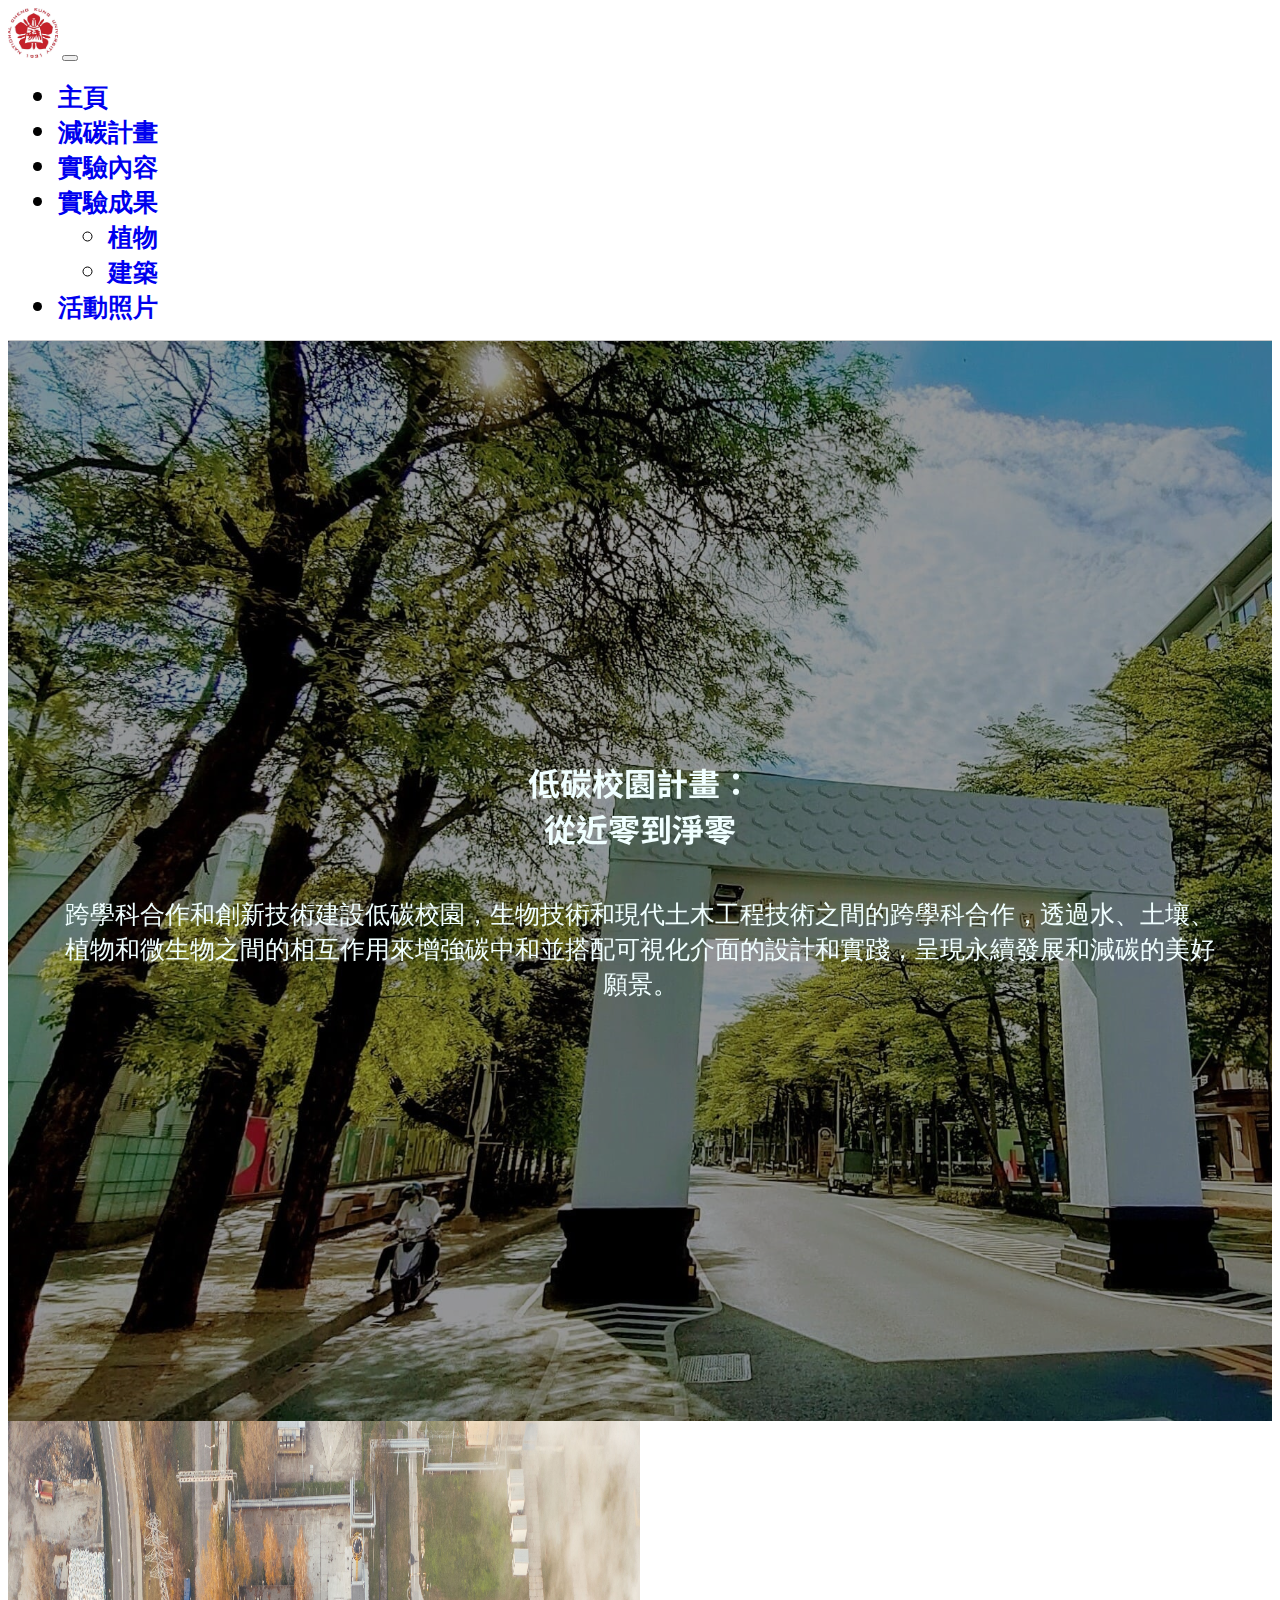
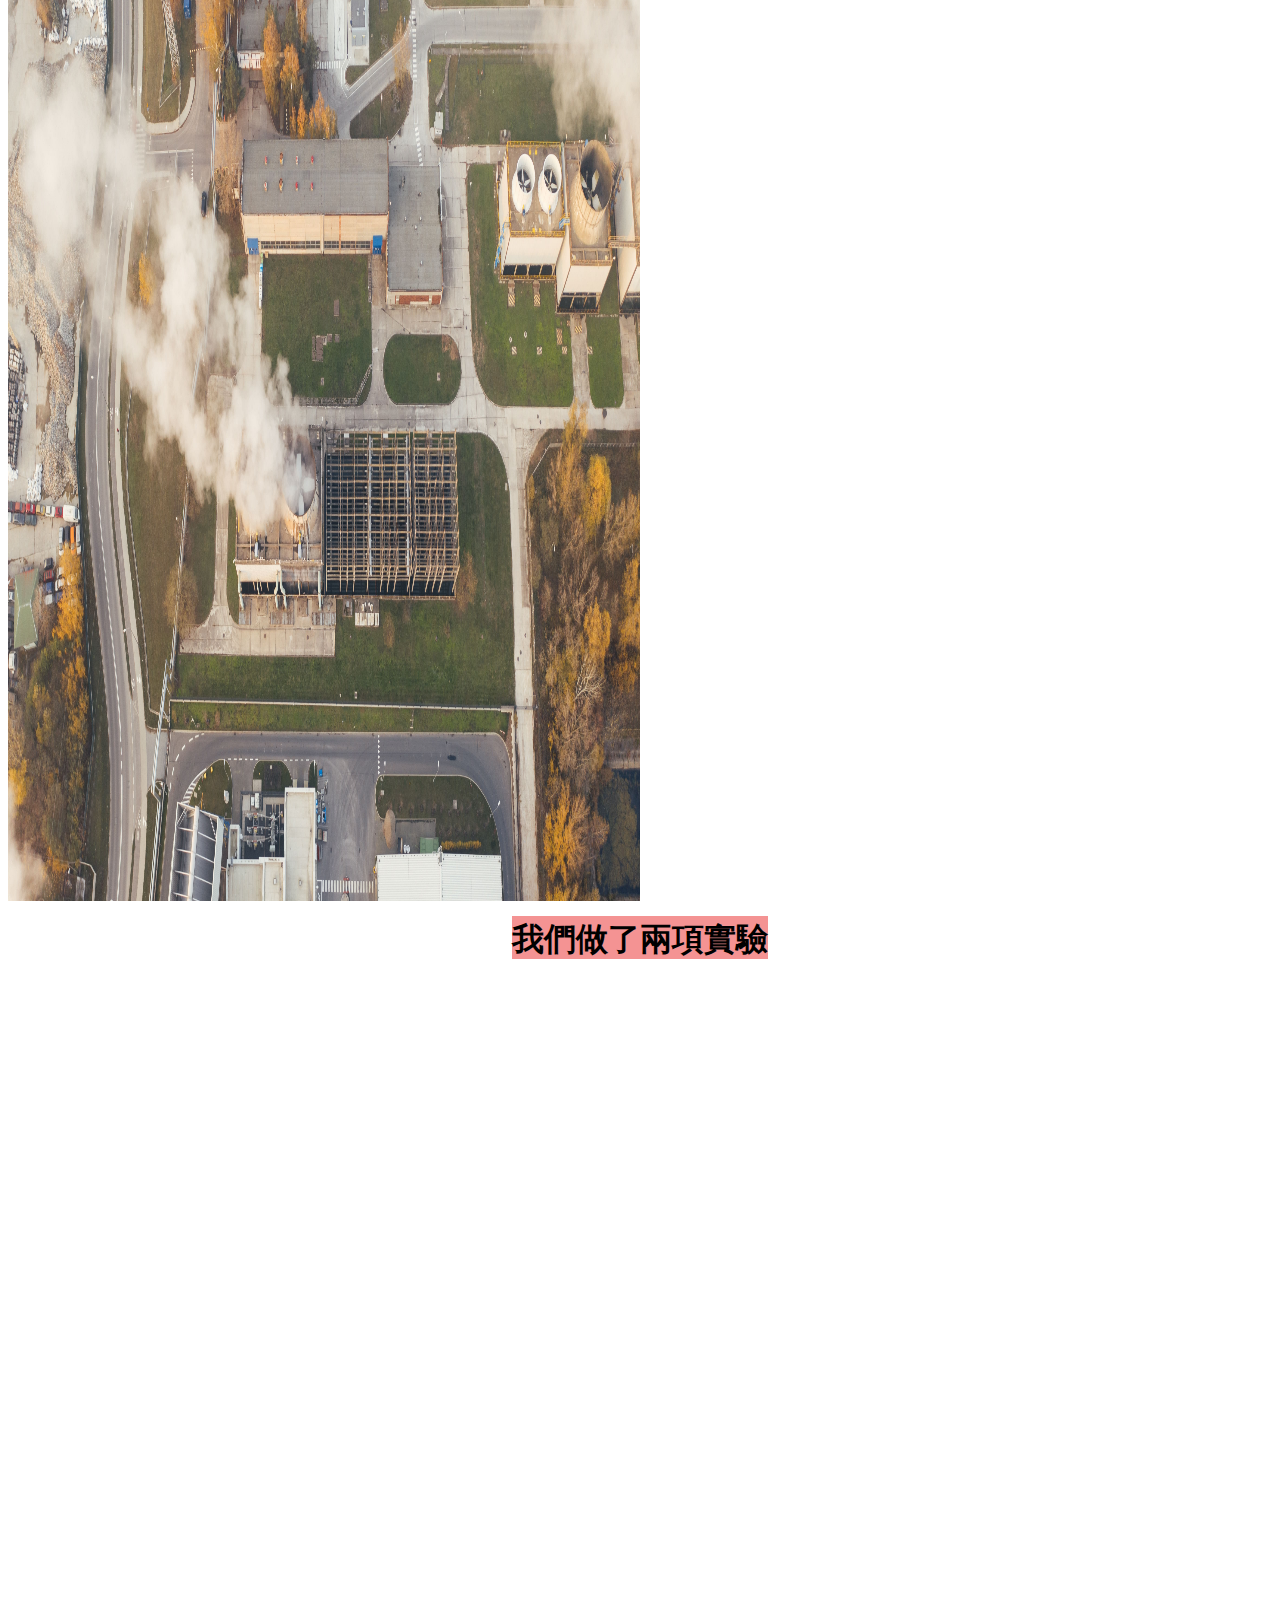
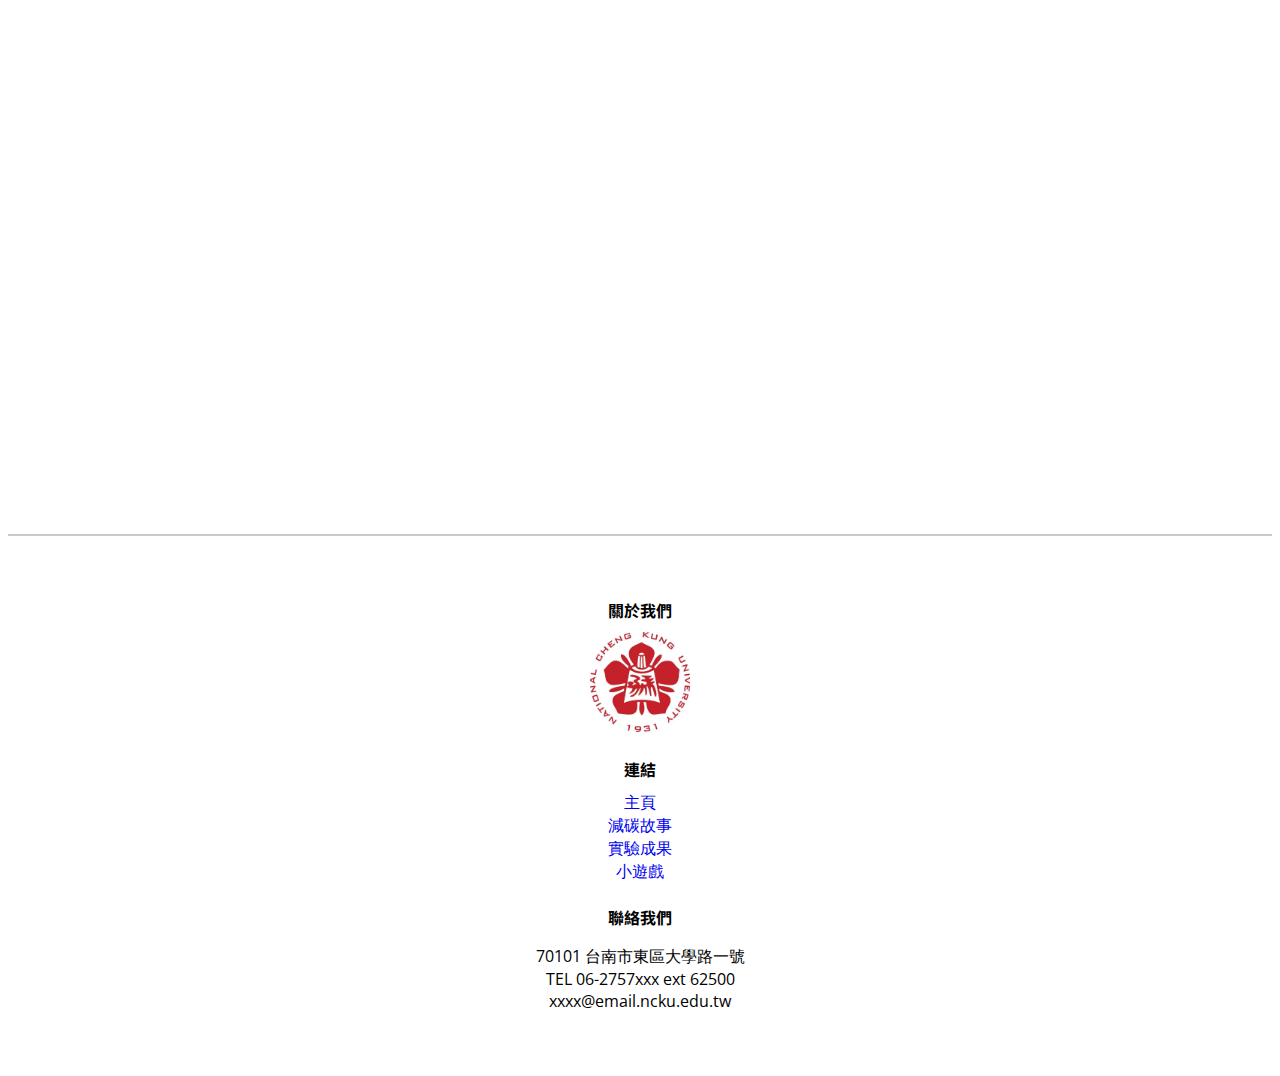
<file: web/index.html>
<!doctype html>
<html>
  <head>
    <title>校園低碳計畫</title>
    <meta charset="utf-8">
    <meta name="viewport" content="width=device-width, initial-scale=1">
    <link href="https://cdn.jsdelivr.net/npm/bootstrap@5.3.0-alpha3/dist/css/bootstrap.min.css" rel="stylesheet" integrity="sha384-KK94CHFLLe+nY2dmCWGMq91rCGa5gtU4mk92HdvYe+M/SXH301p5ILy+dN9+nJOZ" crossorigin="anonymous">
    <link rel="preconnect" href="https://fonts.gstatic.com" crossorigin>
    <link href="https://fonts.googleapis.com/css2?family=Noto+Sans+TC:wght@500&family=Open+Sans:wght@300&display=swap" rel="stylesheet">
    <link href="https://unpkg.com/aos@2.3.1/dist/aos.css" rel="stylesheet">
    <link rel="stylesheet" href="css/style.css">

  </head>
  
  <body>
    <header>
        <div class='container'>
            <nav class="navbar navbar-expand-lg bg-tertiary">
                <div class="container-fluid">
                  <a class="navbar-brand" href="index.html">
                    <img src="img/ncku.jpg">
                  </a>
                  <button class="navbar-toggler" type="button" data-bs-toggle="collapse" data-bs-target="#navbarNavDropdown" aria-controls="navbarNavDropdown" aria-expanded="false" aria-label="Toggle navigation">
                    <span class="navbar-toggler-icon"></span>
                  </button>
                  <div class="collapse navbar-collapse" id="navbarNavDropdown">
                    <ul class="navbar-nav">
                      <li class="nav-item">
                        <a class="nav-link active" aria-current="page" href="index.html">主頁</a>
                      </li>
                      <li class="nav-item">
                        <a class="nav-link" aria-current="page" href="story.html">減碳計畫</a>
                      </li>
                      <li class="nav-item">
                        <a class="nav-link" aria-current="page" href="experiment.html">實驗內容</a>
                      </li>
                      <li class="nav-item dropdown">
                        <a class="nav-link dropdown-toggle" href="#" role="button" data-bs-toggle="dropdown" aria-expanded="false">實驗成果</a>
                        <ul class="dropdown-menu">
                          <li><a class="dropdown-item" href="plant.html">植物</a></li>
                          <li><a class="dropdown-item" href="building.html">建築</a></li>
                        </ul>
                      </li>
                      <li class="nav-item">
                        <a class="nav-link" aria-current="page" href="album.html">活動照片</a>
                      </li>
                    </ul>
                  </div>
                </div>
            </nav>
        </div>
      </header>

    <section id="index_title">
      <div class='container'>
        <div class="text" data-aos="zoom-out" data-aos-once="true">
          <h1 class="display-2">低碳校園計畫：<br>從近零到淨零</h1>
          <p>跨學科合作和創新技術建設低碳校園，生物技術和現代土木工程技術之間的跨學科合作，透過水、土壤、植物和微生物之間的相互作用來增強碳中和並搭配可視化介面的設計和實踐，呈現永續發展和減碳的美好願景。</p>
        </div>
      </div>
    </section>

    <section id="index_1">
      <div class="container ">
        <div class="row justify-content-between">
          <div class="col-sm-7">
          </div>
          <div class="col-sm-5">
            <div class="right" data-aos="zoom-out" data-aos-once="true">
              <div class="text">
                <h2 class="display-4">減碳行動，拯救地球</h2>
                <p>這個地球正在經歷著一場嚴重的危機－全球暖化。我們的行為正在導致地球氣溫的持續上升，結果是對我們的家園造成了嚴重的影響，也悄悄地改變了我們的生活方式。</p>
                <button type="button" class="btn btn-primary btn-lg" onclick="location.href='story.html'">查看更多</button>
              </div>
            </div>
          </div>
        </div>
      </div>
    </section>

    <section id="index_2">
      <div class='container'>
        <h1 class="display-3"><span style="font-weight: bold; background-color: rgb(244, 147, 147);"> 我們做了兩項實驗 </span></h1>
            <div class="row justify-content-center">
              <div class="col-sm-6">
                <div class="card" data-aos="zoom-out" data-aos-once="true">
                  <a href="plant.html">
                    <img src="img/index_plant.jpg" class="card-img-top" alt="...">
                  </a>
                  <div class="card-body">
                    <h3 class="card-title">植物與微生物</h3>
                    <p class="card-text">研究植物和微生物的相互作用，以及它們如何影響土壤有機碳累積、土壤健康和動物生態系統等因素，來提高校園的碳中和能力。</p>
                    <button type="button" class="btn btn-secondary btn-lg" onclick="location.href='plant.html'">查看更多→</button>
                  </div>
                </div>
              </div>
              <div class="col-sm-6">
                <div class="card" data-aos="zoom-out" data-aos-once="true">
                  <a href="building.html">
                    <img src="img/index_building.jpg" class="card-img-top" alt="...">
                  </a>
                  <div class="card-body">
                    <h3 class="card-title">土木材料與工程技術</h3>
                    <p class="card-text">研究混凝土和土壤對於碳排放的影響，將低碳排的混凝土材料應用於校園。並希望通過改變土壤管理的方式，來減少二氧化碳的排放。</p>
                    <button type="button" class="btn btn-secondary btn-lg" onclick="location.href='building.html'">查看更多→</button>
                  </div>
                </div>
              </div>
            </div>
      </div>
    </section>



    <footer> 
      <div class="container">
        <div class="row">
          <div class="col">
            <h4>關於我們</h4> 
            <div class="col">
              <img src="img/ncku.jpg">
            </div>
          </div>
          <div class="col">
            <h4>連結</h4>
            <li><a href="index.html">主頁</a></li>
            <li><a href="story.html">減碳故事</a></li>
            <li><a href="experiment.html">實驗成果</a></li>
            <li><a href="game.html">小遊戲</a></li>
          </div>
          <div class="col">
            <h4>聯絡我們</h4>
            <p>70101 台南市東區大學路一號<br>
              TEL 06-2757xxx ext 62500<br>
              xxxx@email.ncku.edu.tw

            </p>
          </div>
        </div>
      </div>
    </footer>  
    <script src="https://cdn.jsdelivr.net/npm/bootstrap@5.3.0-alpha3/dist/js/bootstrap.bundle.min.js" integrity="sha384-ENjdO4Dr2bkBIFxQpeoTz1HIcje39Wm4jDKdf19U8gI4ddQ3GYNS7NTKfAdVQSZe" crossorigin="anonymous"></script>
    <script src="https://unpkg.com/aos@2.3.1/dist/aos.js"></script>
    <script>
      AOS.init();
    </script>
  </body>
</html>
</file>
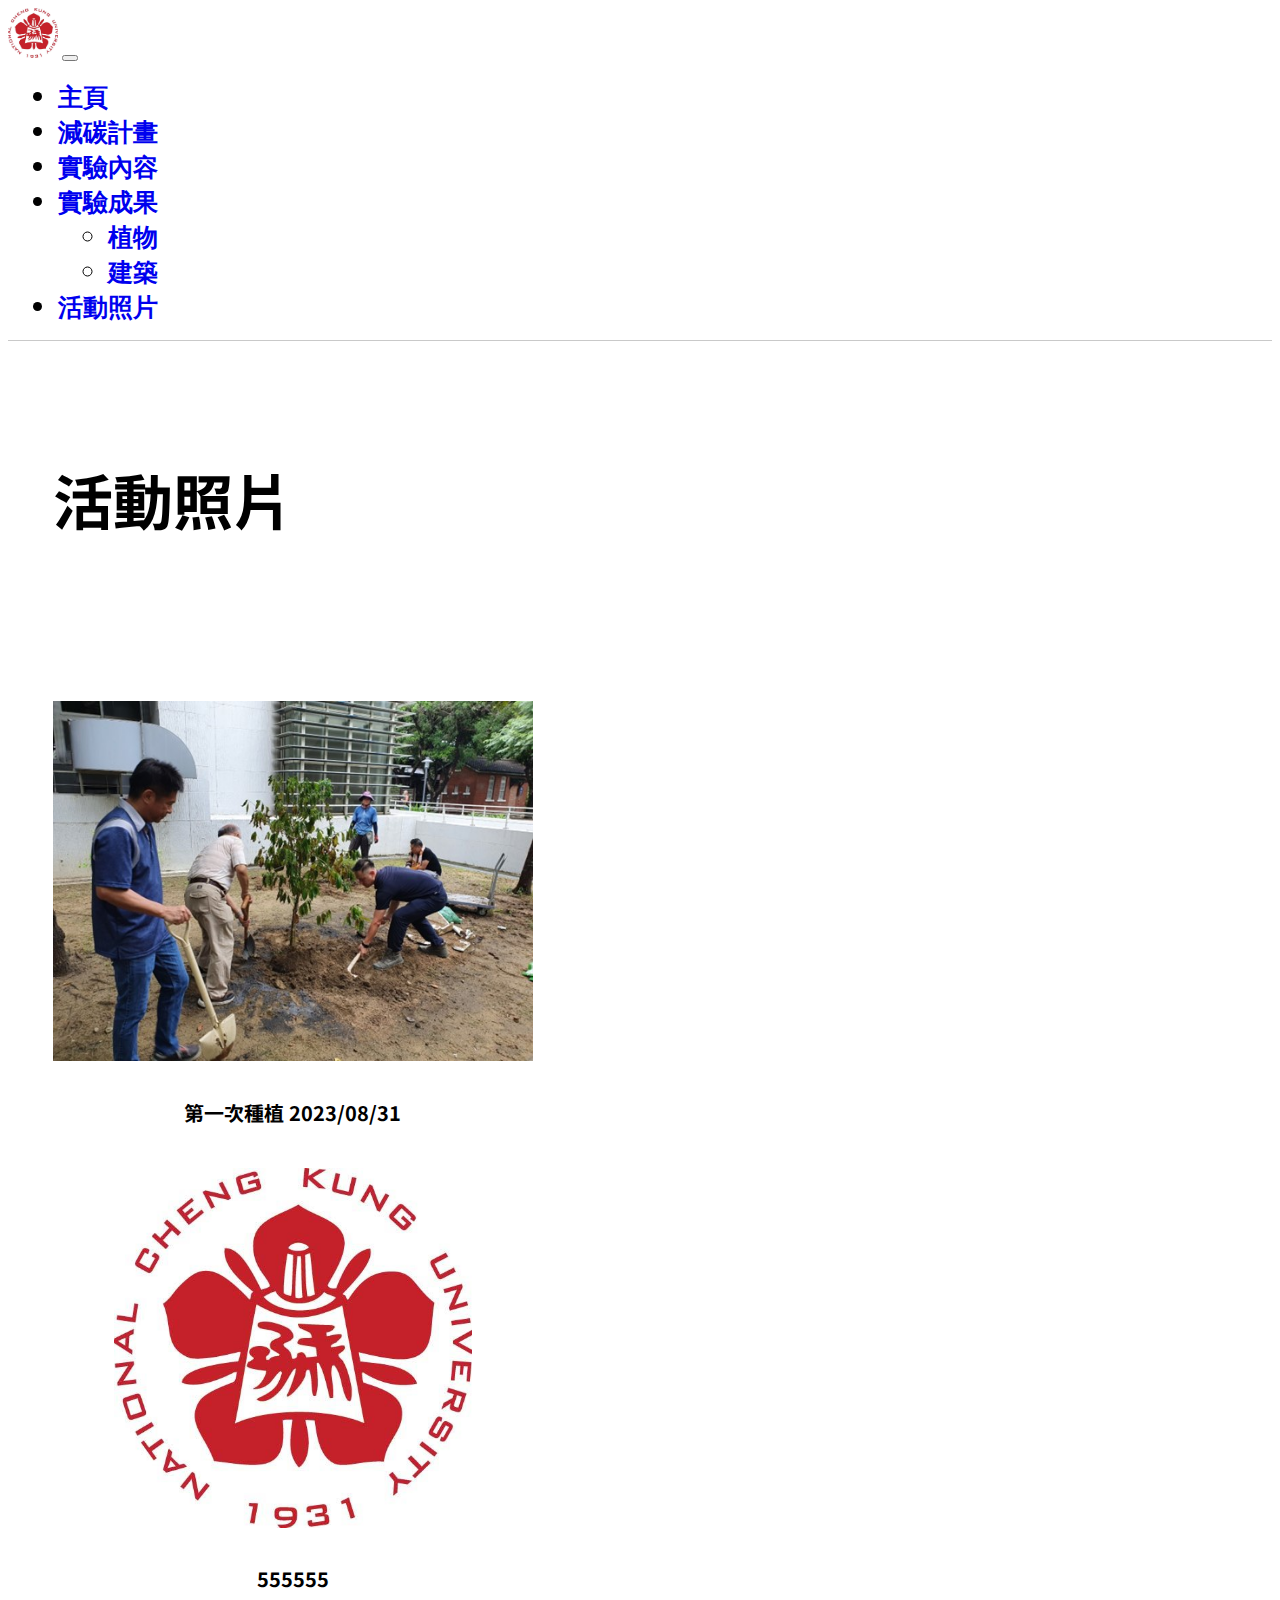
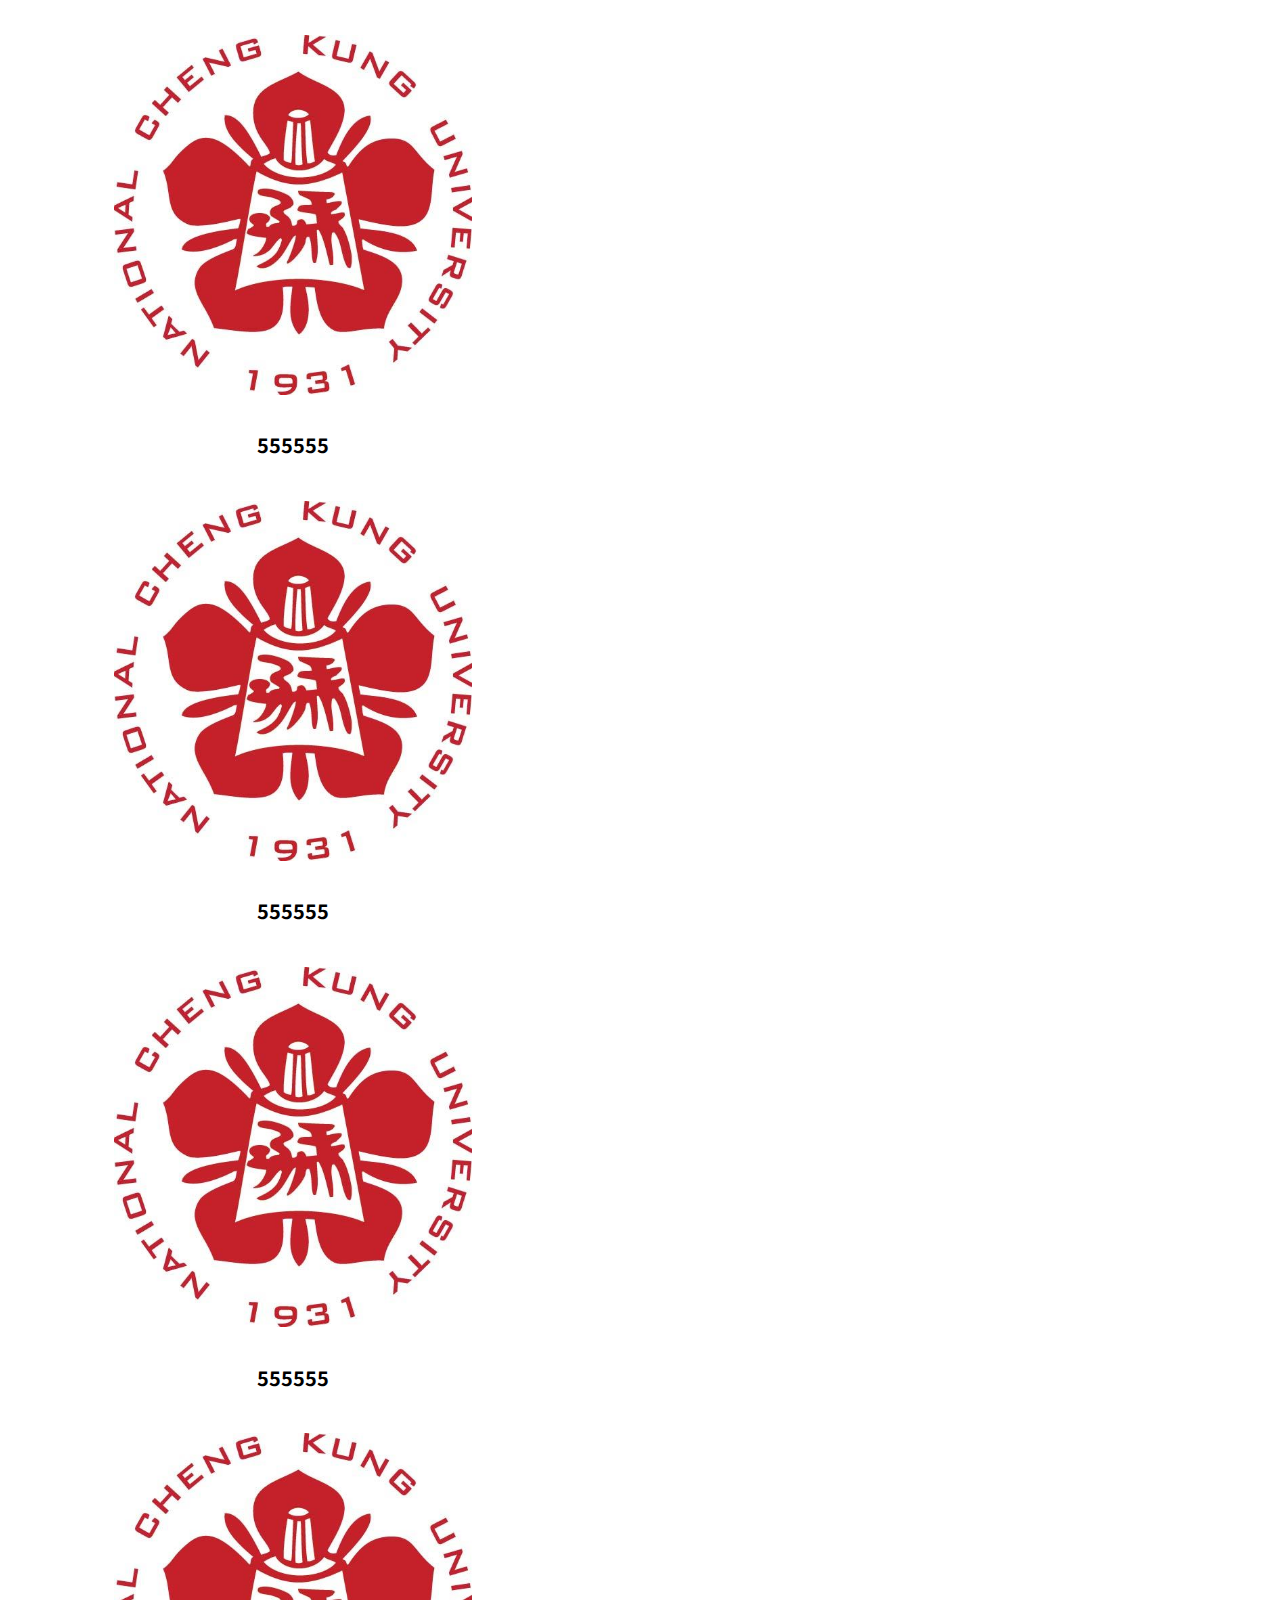
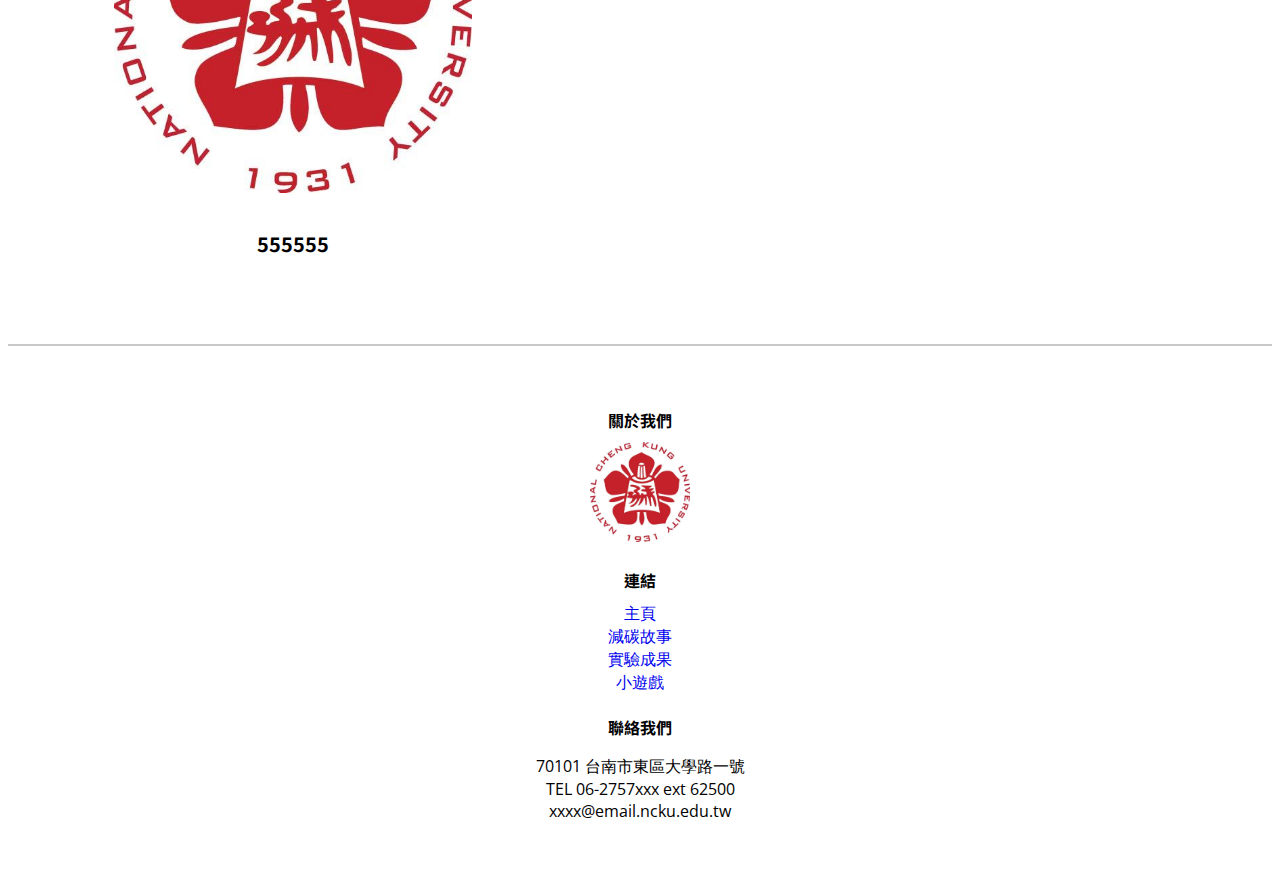
<file: web/album.html>
<!doctype html>
<html>
  <head>
    <title>活動照片</title>
    <meta charset="utf-8">
    <meta name="viewport" content="width=device-width, initial-scale=1">
    <link href="https://cdn.jsdelivr.net/npm/bootstrap@5.3.0-alpha3/dist/css/bootstrap.min.css" rel="stylesheet" integrity="sha384-KK94CHFLLe+nY2dmCWGMq91rCGa5gtU4mk92HdvYe+M/SXH301p5ILy+dN9+nJOZ" crossorigin="anonymous">
    <link rel="preconnect" href="https://fonts.googleapis.com">
    <link rel="preconnect" href="https://fonts.gstatic.com" crossorigin>
    <link href="https://fonts.googleapis.com/css2?family=Noto+Sans+TC:wght@500&family=Open+Sans:wght@300&display=swap" rel="stylesheet">
    <link href="https://unpkg.com/aos@2.3.1/dist/aos.css" rel="stylesheet">
    <link rel="stylesheet" href="css/style.css">
  </head>
  
  <body>
    <header>
      <div class='container'>
          <nav class="navbar navbar-expand-lg bg-tertiary">
              <div class="container-fluid">
                <a class="navbar-brand" href="index.html">
                  <img src="img/ncku.jpg">
                </a>
                <button class="navbar-toggler" type="button" data-bs-toggle="collapse" data-bs-target="#navbarNavDropdown" aria-controls="navbarNavDropdown" aria-expanded="false" aria-label="Toggle navigation">
                  <span class="navbar-toggler-icon"></span>
                </button>
                <div class="collapse navbar-collapse" id="navbarNavDropdown">
                  <ul class="navbar-nav">
                    <li class="nav-item">
                      <a class="nav-link" aria-current="page" href="index.html">主頁</a>
                    </li>
                    <li class="nav-item">
                      <a class="nav-link" aria-current="page" href="story.html">減碳計畫</a>
                    </li>
                    <li class="nav-item">
                      <a class="nav-link" aria-current="page" href="experiment.html">實驗內容</a>
                    </li>
                    <li class="nav-item dropdown">
                      <a class="nav-link dropdown-toggle" href="experiment.html" role="button" data-bs-toggle="dropdown" aria-expanded="false">實驗成果</a>
                      <ul class="dropdown-menu">
                        <li><a class="dropdown-item" href="plant.html">植物</a></li>
                        <li><a class="dropdown-item" href="building.html">建築</a></li>
                      </ul>
                    </li>
                    <li class="nav-item">
                      <a class="nav-link active" aria-current="page" href="album.html">活動照片</a>
                    </li>
                  </ul>
                </div>
              </div>
          </nav>
      </div>
  </header>

    <section id="album_1">
            <div class='container'>
                <div class="row">
                    <div class='col-md-12'>
                        <h1>活動照片</h1>
                    </div>
                </div>
                </div>
    </section>

    <section id="album_2">
      <div class="container">
        <div class="row">
          <div class="col-md-4">
            <div class="img">
             <a href="photo_1.html"> <img src="img/photo_1/8.jpg" class="img-thumbnail"> </a>
            </div>
            <div class="info">
              <h4>第一次種植 2023/08/31</h4>
            </div>
          </div>
          <div class="col-md-4" >
            <div class="img">
              <img src="img/ncku.jpg" class="img-thumbnail">
            </div>
            <div class="info">
              <h4>555555</h4>
            </div>
          </div>
          <div class="col-md-4">
            <div class="img" >
              <img src="img/ncku.jpg"class="img-thumbnail">
            </div>
            <div class="info">
              <h4>555555</h4>
            </div>
          </div>
        </div>
        <div class="row">
          <div class="col-md-4">
            <div class="img">
              <img src="img/ncku.jpg" class="img-thumbnail">
            </div>
            <div class="info">
              <h4>555555</h4>
            </div>
          </div>
          <div class="col-md-4" >
            <div class="img">
              <img src="img/ncku.jpg" class="img-thumbnail">
            </div>
            <div class="info">
              <h4>555555</h4>
            </div>
          </div>
          <div class="col-md-4">
            <div class="img" >
              <img src="img/ncku.jpg"class="img-thumbnail">
            </div>
            <div class="info">
              <h4>555555</h4>
            </div>
          </div>
        </div>
      </div>
    </section>

    <footer> 
      <div class="container">
        <div class="row">
          <div class="col">
            <h4>關於我們</h4> 
            <div class="col">
              <img src="img/ncku.jpg">
            </div>
          </div>
          <div class="col">
            <h4>連結</h4>
            <li><a href="index.html">主頁</a></li>
            <li><a href="story.html">減碳故事</a></li>
            <li><a href="experiment.html">實驗成果</a></li>
            <li><a href="game.html">小遊戲</a></li>
          </div>
          <div class="col">
            <h4>聯絡我們</h4>
            <p>70101 台南市東區大學路一號<br>
              TEL 06-2757xxx ext 62500<br>
              xxxx@email.ncku.edu.tw

            </p>
          </div>
        </div>
      </div>
    </footer>
    <script src="https://cdn.jsdelivr.net/npm/bootstrap@5.3.0-alpha3/dist/js/bootstrap.bundle.min.js" integrity="sha384-ENjdO4Dr2bkBIFxQpeoTz1HIcje39Wm4jDKdf19U8gI4ddQ3GYNS7NTKfAdVQSZe" crossorigin="anonymous"></script>
    <script src="https://unpkg.com/aos@2.3.1/dist/aos.js"></script>
    <script>
      AOS.init();
    </script>
  </body>
</html>
</file>
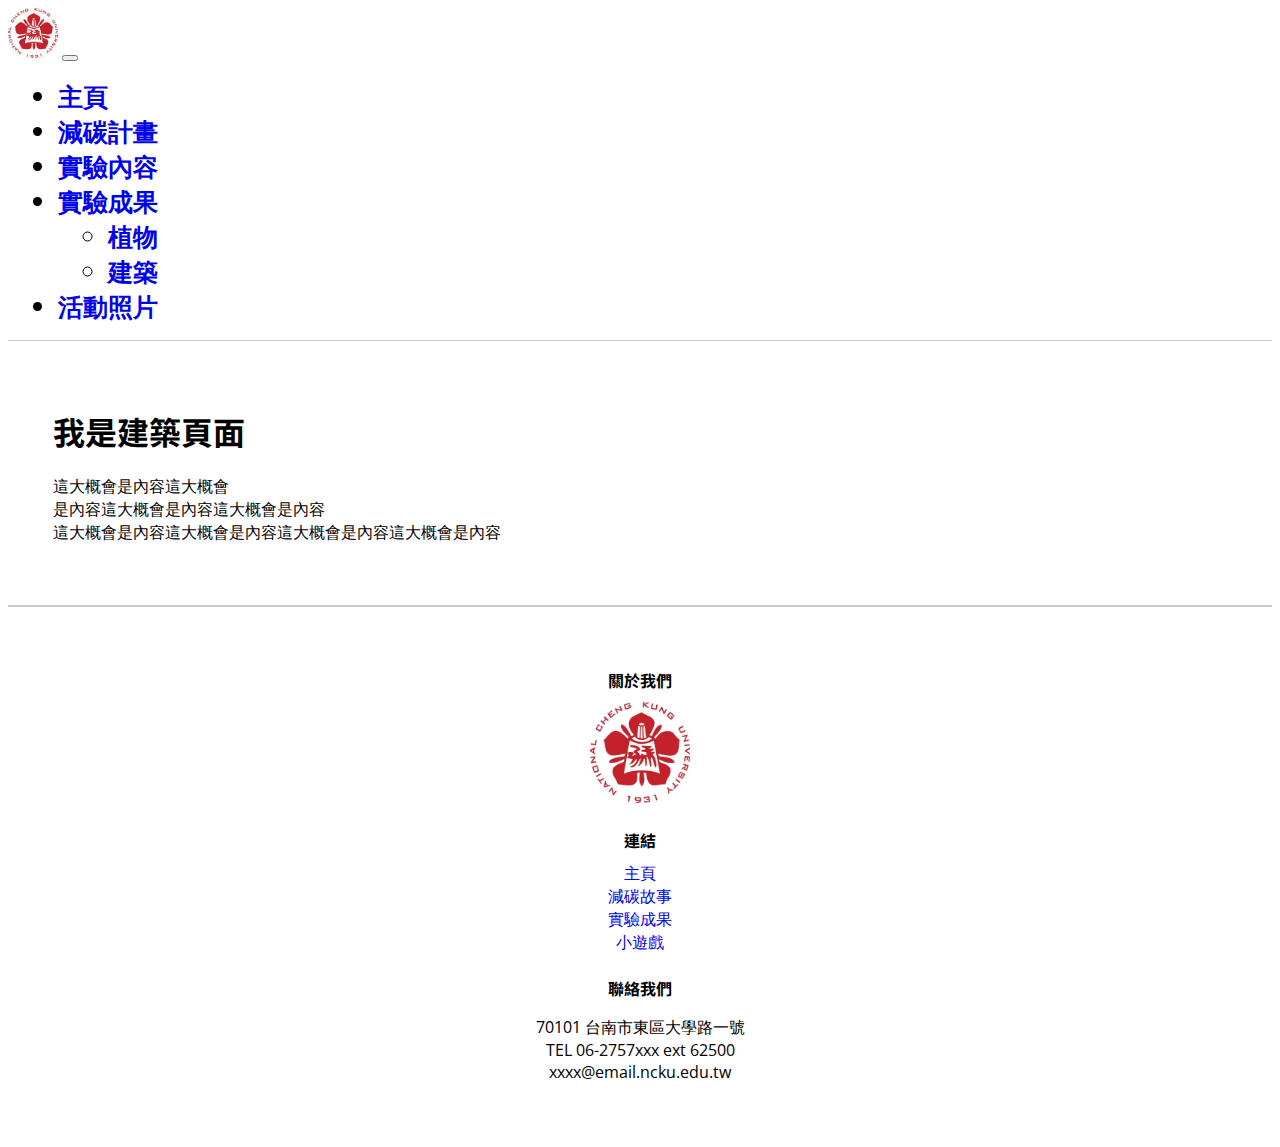
<file: web/building.html>
<!doctype html>
<html>
  <head>
    <title>實驗結果-建築</title>
    <meta charset="utf-8">
    <meta name="viewport" content="width=device-width, initial-scale=1">
    <link href="https://cdn.jsdelivr.net/npm/bootstrap@5.3.0-alpha3/dist/css/bootstrap.min.css" rel="stylesheet" integrity="sha384-KK94CHFLLe+nY2dmCWGMq91rCGa5gtU4mk92HdvYe+M/SXH301p5ILy+dN9+nJOZ" crossorigin="anonymous">
    <link rel="preconnect" href="https://fonts.googleapis.com">
    <link rel="preconnect" href="https://fonts.gstatic.com" crossorigin>
    <link href="https://fonts.googleapis.com/css2?family=Noto+Sans+TC:wght@500&family=Open+Sans:wght@300&display=swap" rel="stylesheet">
    <link rel="stylesheet" href="css/style.css">
  </head>
  
  <body>
    <header>
      <div class='container'>
          <nav class="navbar navbar-expand-lg bg-tertiary">
              <div class="container-fluid">
                <a class="navbar-brand" href="index.html">
                  <img src="img/ncku.jpg">
                </a>
                <button class="navbar-toggler" type="button" data-bs-toggle="collapse" data-bs-target="#navbarNavDropdown" aria-controls="navbarNavDropdown" aria-expanded="false" aria-label="Toggle navigation">
                  <span class="navbar-toggler-icon"></span>
                </button>
                <div class="collapse navbar-collapse" id="navbarNavDropdown">
                  <ul class="navbar-nav">
                    <li class="nav-item">
                      <a class="nav-link" aria-current="page" href="index.html">主頁</a>
                    </li>
                    <li class="nav-item">
                      <a class="nav-link" aria-current="page" href="story.html">減碳計畫</a>
                    </li>
                    <li class="nav-item">
                      <a class="nav-link" aria-current="page" href="experiment.html">實驗內容</a>
                    </li>
                    <li class="nav-item dropdown">
                      <a class="nav-link dropdown-toggle" href="#" role="button" data-bs-toggle="dropdown" aria-expanded="false">實驗成果</a>
                      <ul class="dropdown-menu">
                        <li><a class="dropdown-item" href="plant.html">植物</a></li>
                        <li><a class="dropdown-item active" href="building.html">建築</a></li>
                      </ul>
                    </li>
                    <li class="nav-item">
                      <a class="nav-link" aria-current="page" href="album.html">活動照片</a>
                    </li>
                  </ul>
                </div>
              </div>
          </nav>
      </div>
  </header>

    <section style="height: auto;">
            <div class='container'>
                <div class="intro">
                <div class="row">
                    <div class='col-md-12'>
                        <h1>我是建築頁面</h1>
                        <p class='lead'>這大概會是內容這大概會<br>
                            是內容這大概會是內容這大概會是內容<br>
                            這大概會是內容這大概會是內容這大概會是內容這大概會是內容</p>
                    </div>
                </div>
                </div>
                <div class="col">
                  <div class='tableauPlaceholder' id='viz1687504608453' style='position: relative'><noscript><a href='#'><img alt='Bar Hopping ' src='https:&#47;&#47;public.tableau.com&#47;static&#47;images&#47;Ba&#47;BarHoppingThemeandVariationsonaBarChart_16875044432900&#47;BarHopping&#47;1_rss.png' style='border: none' /></a></noscript><object class='tableauViz'  style='display:none;'><param name='host_url' value='https%3A%2F%2Fpublic.tableau.com%2F' /> <param name='embed_code_version' value='3' /> <param name='site_root' value='' /><param name='name' value='BarHoppingThemeandVariationsonaBarChart_16875044432900&#47;BarHopping' /><param name='tabs' value='no' /><param name='toolbar' value='yes' /><param name='static_image' value='https:&#47;&#47;public.tableau.com&#47;static&#47;images&#47;Ba&#47;BarHoppingThemeandVariationsonaBarChart_16875044432900&#47;BarHopping&#47;1.png' /> <param name='animate_transition' value='yes' /><param name='display_static_image' value='yes' /><param name='display_spinner' value='yes' /><param name='display_overlay' value='yes' /><param name='display_count' value='yes' /><param name='language' value='zh-TW' /><param name='filter' value='publish=yes' /></object></div>                <script type='text/javascript'>                    var divElement = document.getElementById('viz1687504608453');                    var vizElement = divElement.getElementsByTagName('object')[0];                    if ( divElement.offsetWidth > 800 ) { vizElement.style.width='1200px';vizElement.style.height='1327px';} else if ( divElement.offsetWidth > 500 ) { vizElement.style.width='1200px';vizElement.style.height='1327px';} else { vizElement.style.width='100%';vizElement.style.height='3477px';}                     var scriptElement = document.createElement('script');                    scriptElement.src = 'https://public.tableau.com/javascripts/api/viz_v1.js';                    vizElement.parentNode.insertBefore(scriptElement, vizElement);                </script> 
            </div>
    </section>

    <footer> 
      <div class="container">
        <div class="row">
          <div class="col">
            <h4>關於我們</h4> 
            <div class="col">
              <img src="img/ncku.jpg">
            </div>
          </div>
          <div class="col">
            <h4>連結</h4>
            <li><a href="index.html">主頁</a></li>
            <li><a href="story.html">減碳故事</a></li>
            <li><a href="experiment.html">實驗成果</a></li>
            <li><a href="game.html">小遊戲</a></li>
          </div>
          <div class="col">
            <h4>聯絡我們</h4>
            <p>70101 台南市東區大學路一號<br>
              TEL 06-2757xxx ext 62500<br>
              xxxx@email.ncku.edu.tw

            </p>
          </div>
        </div>
      </div>
    </footer>
    <script src="https://cdn.jsdelivr.net/npm/bootstrap@5.3.0-alpha3/dist/js/bootstrap.bundle.min.js" integrity="sha384-ENjdO4Dr2bkBIFxQpeoTz1HIcje39Wm4jDKdf19U8gI4ddQ3GYNS7NTKfAdVQSZe" crossorigin="anonymous"></script>
  </body>
</html>
</file>
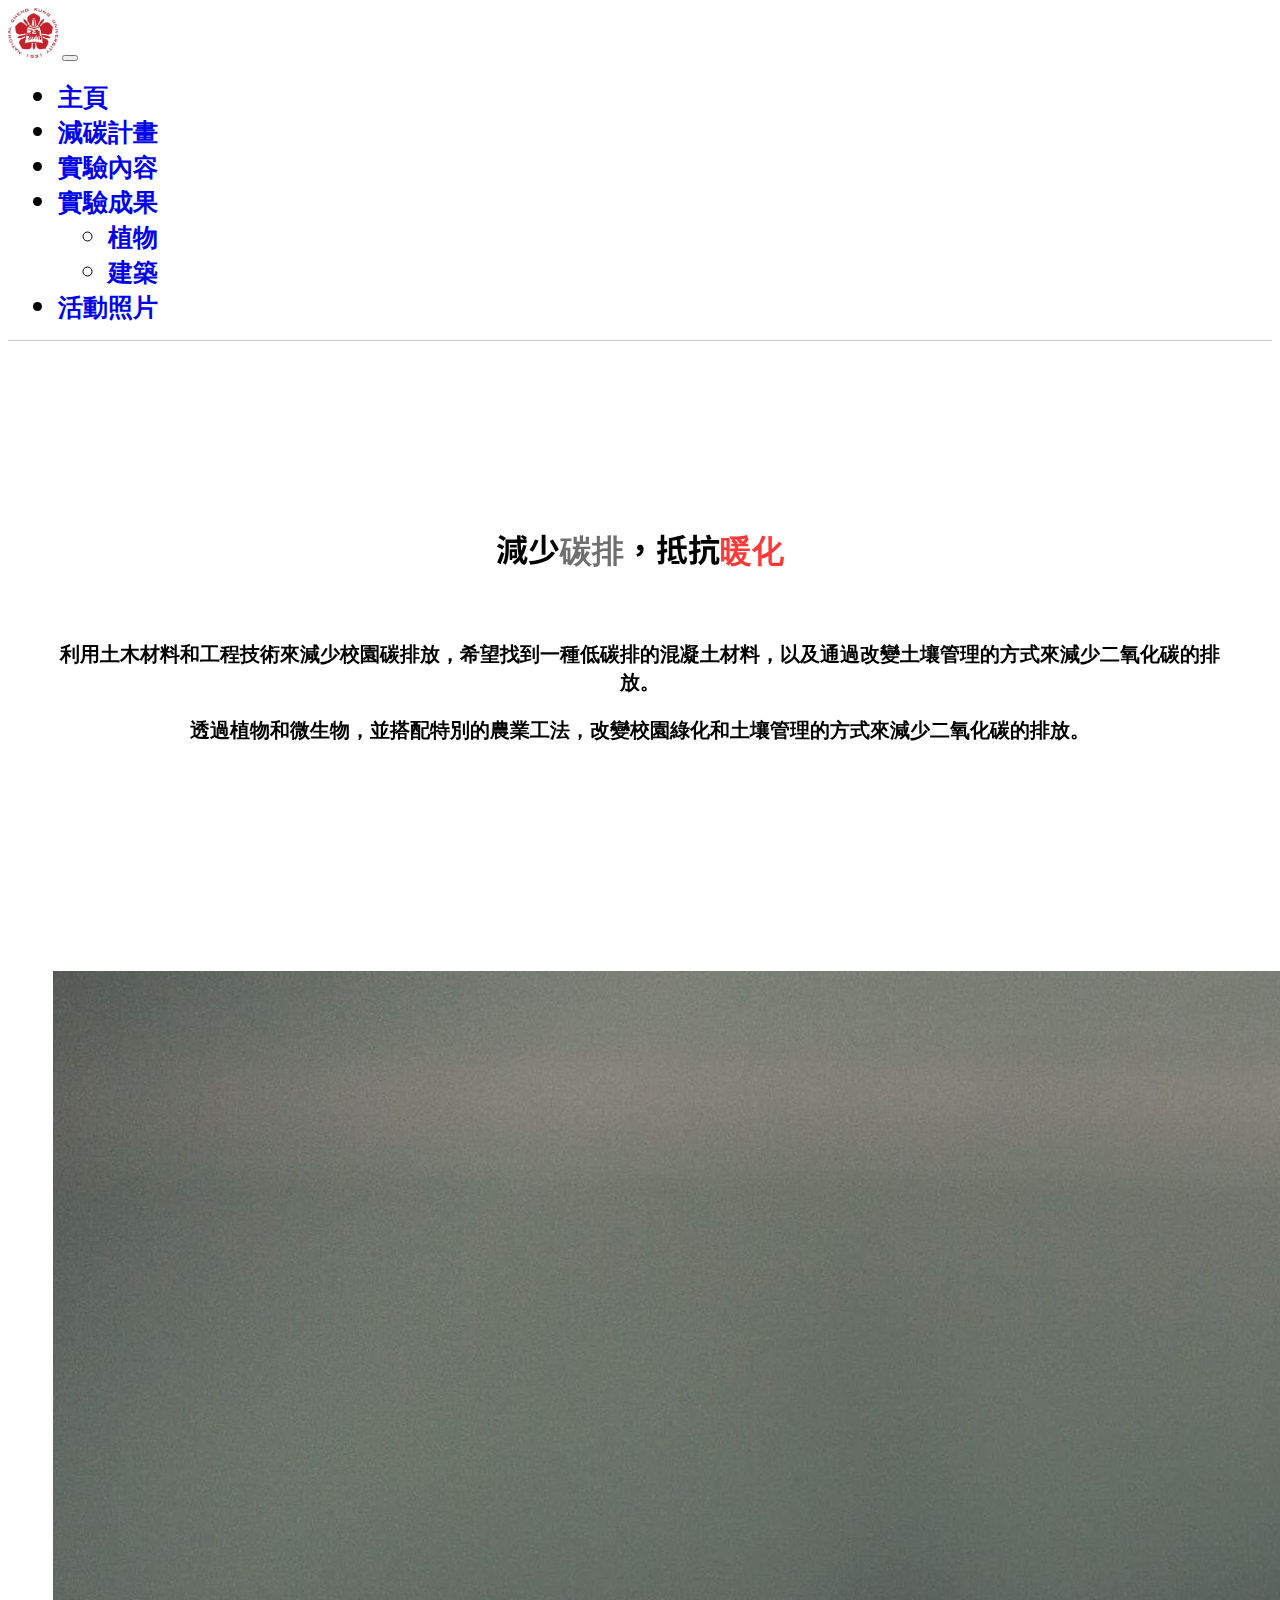
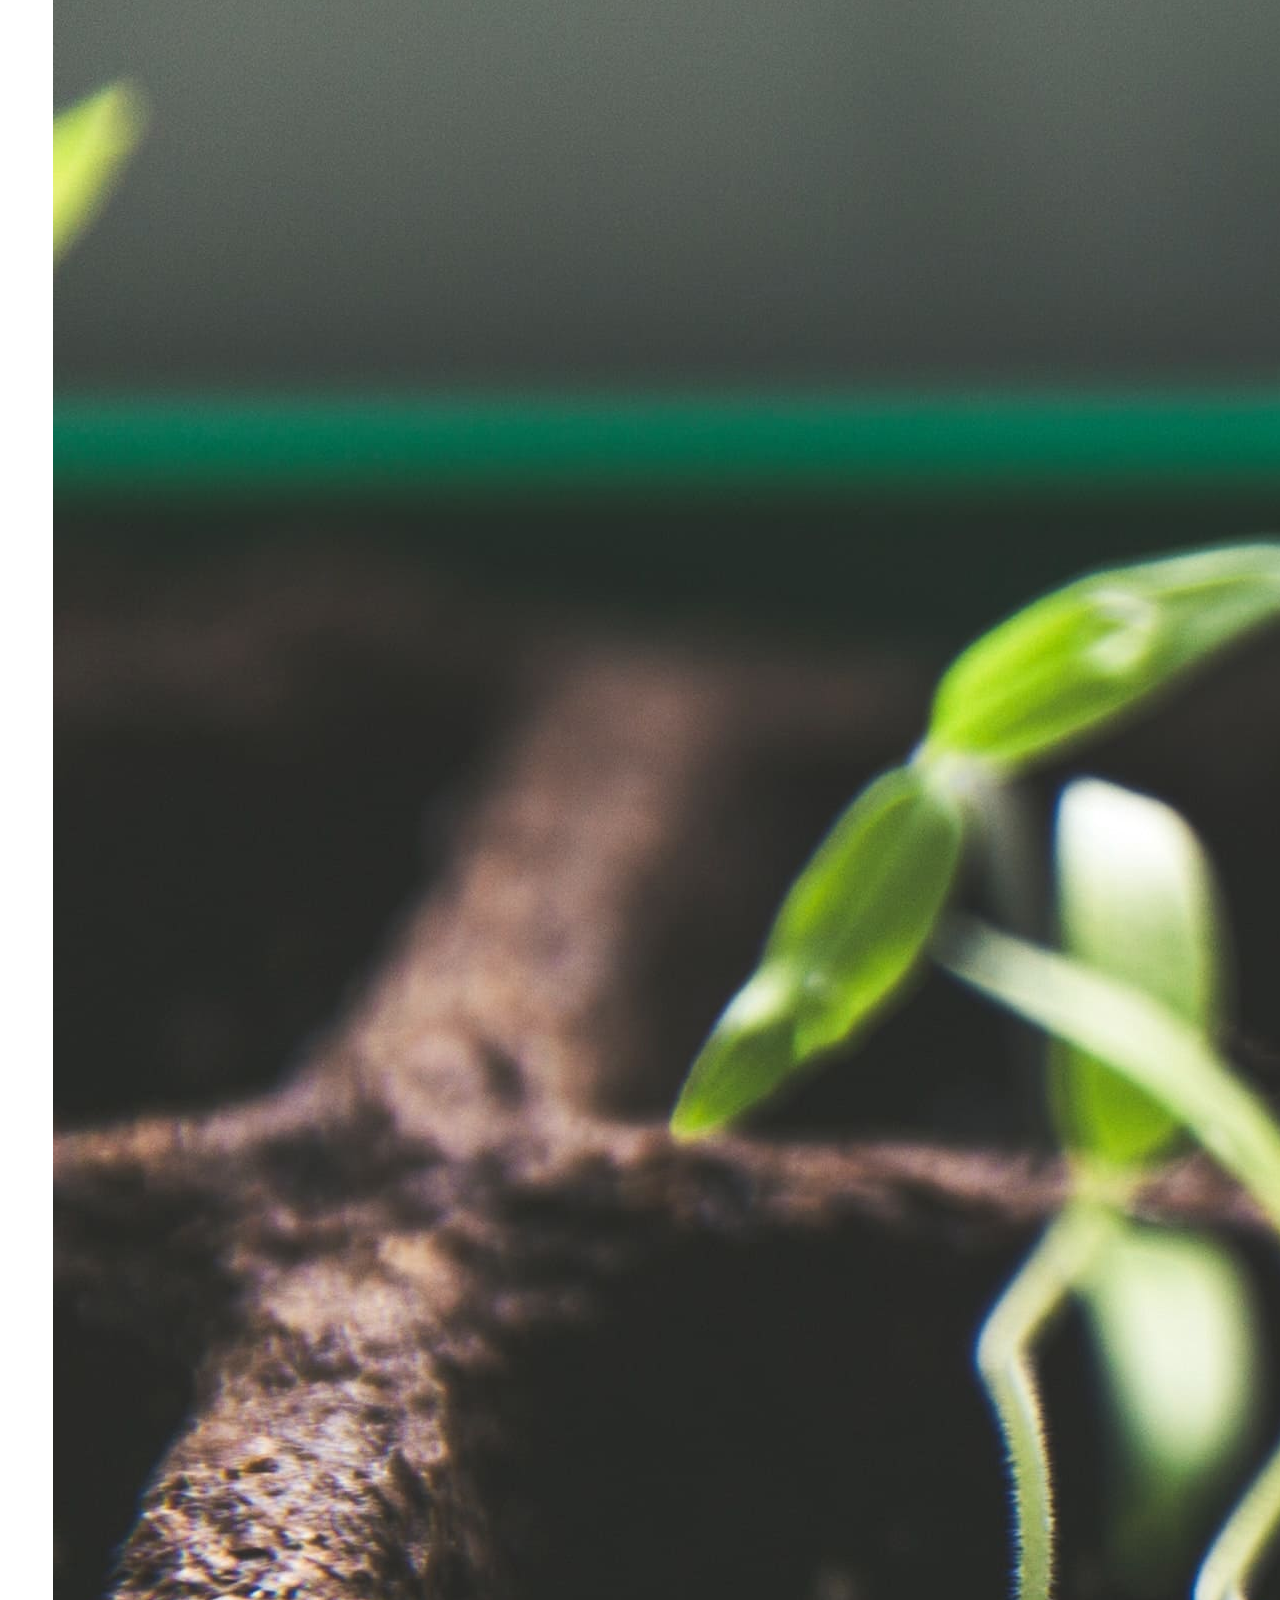
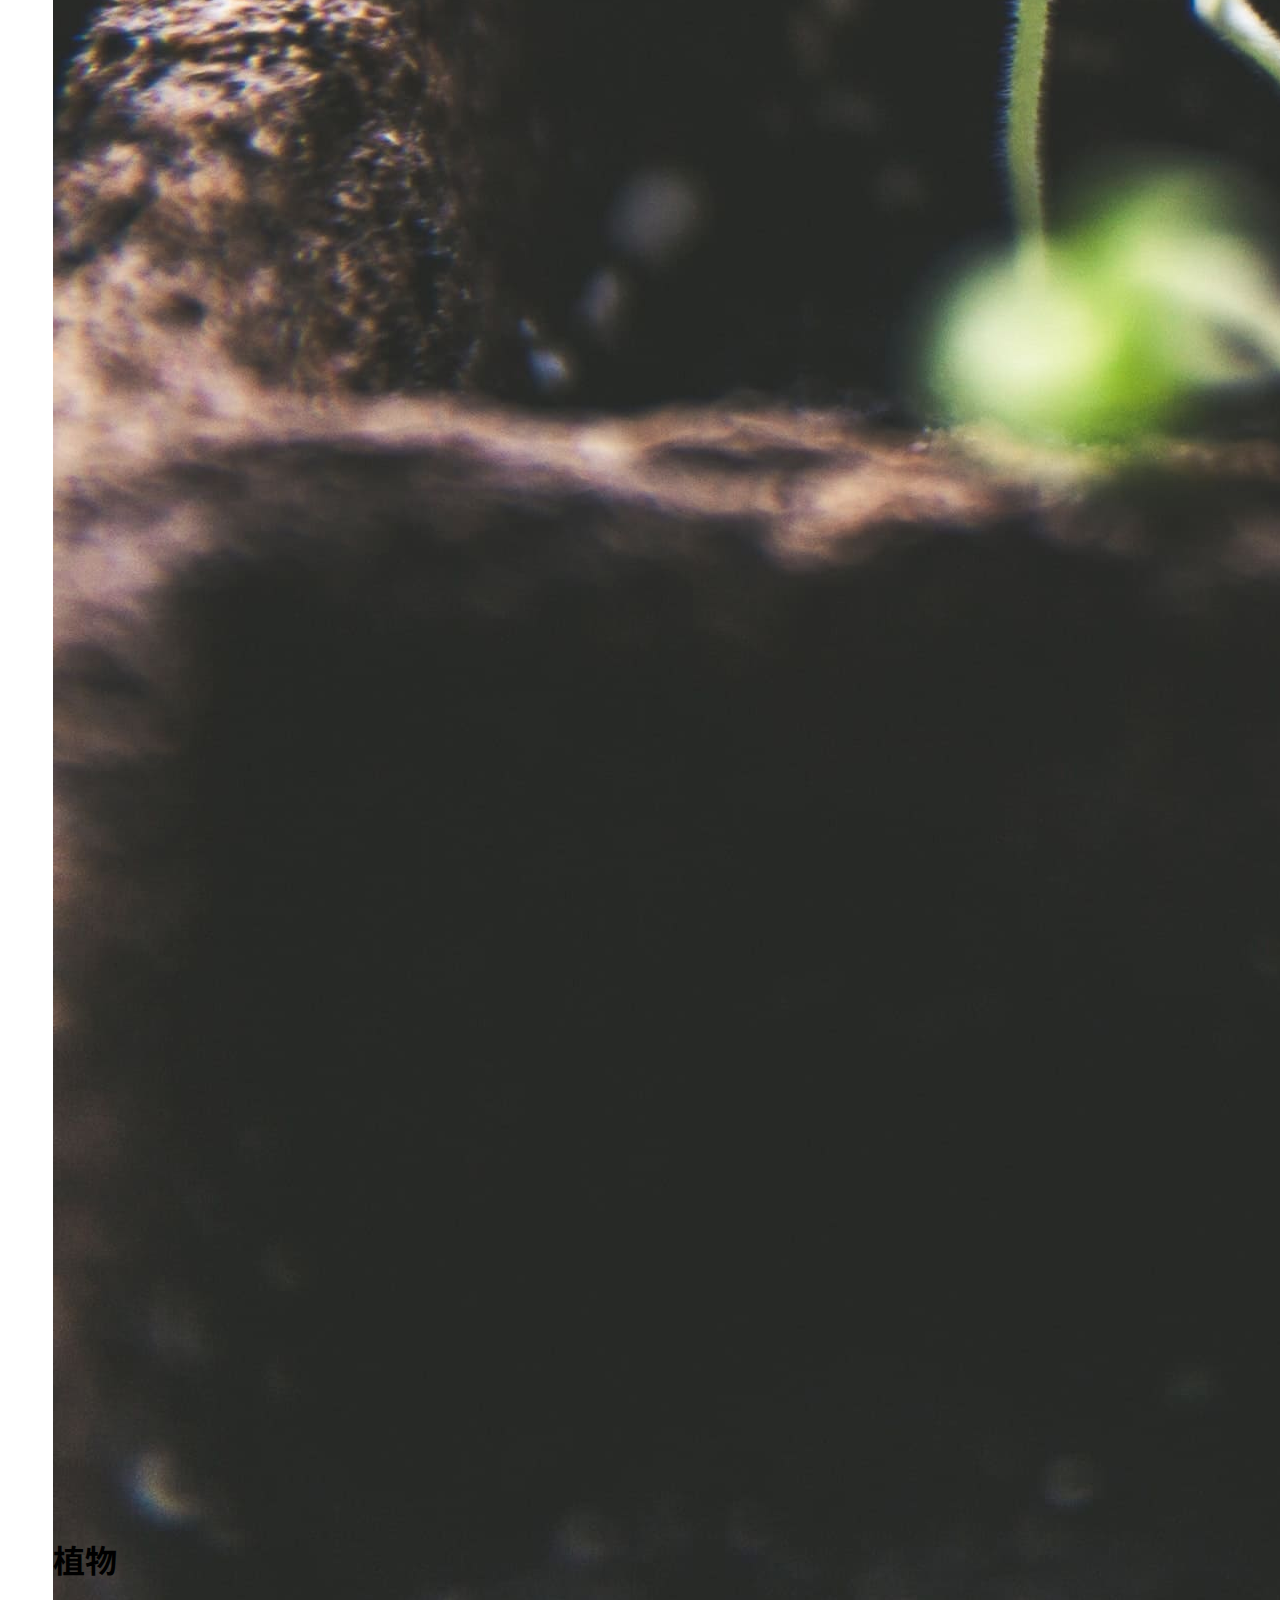
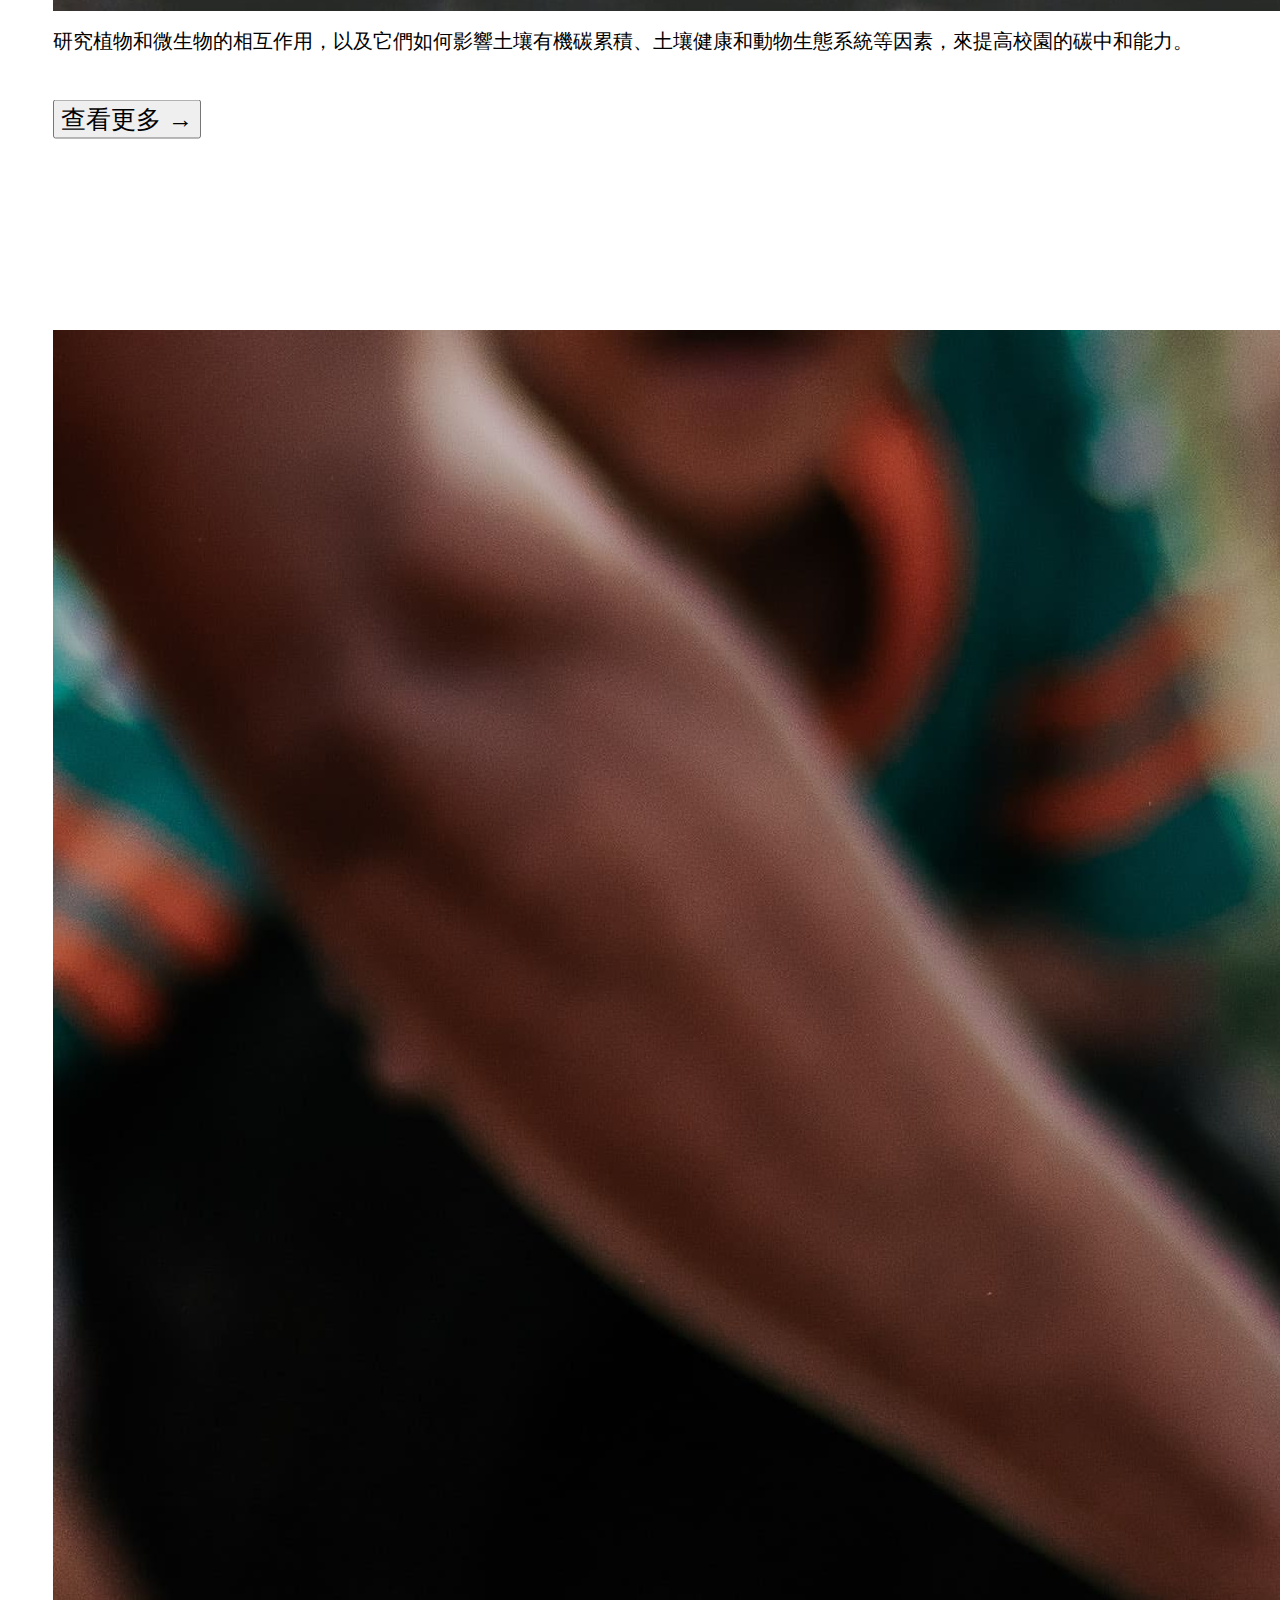
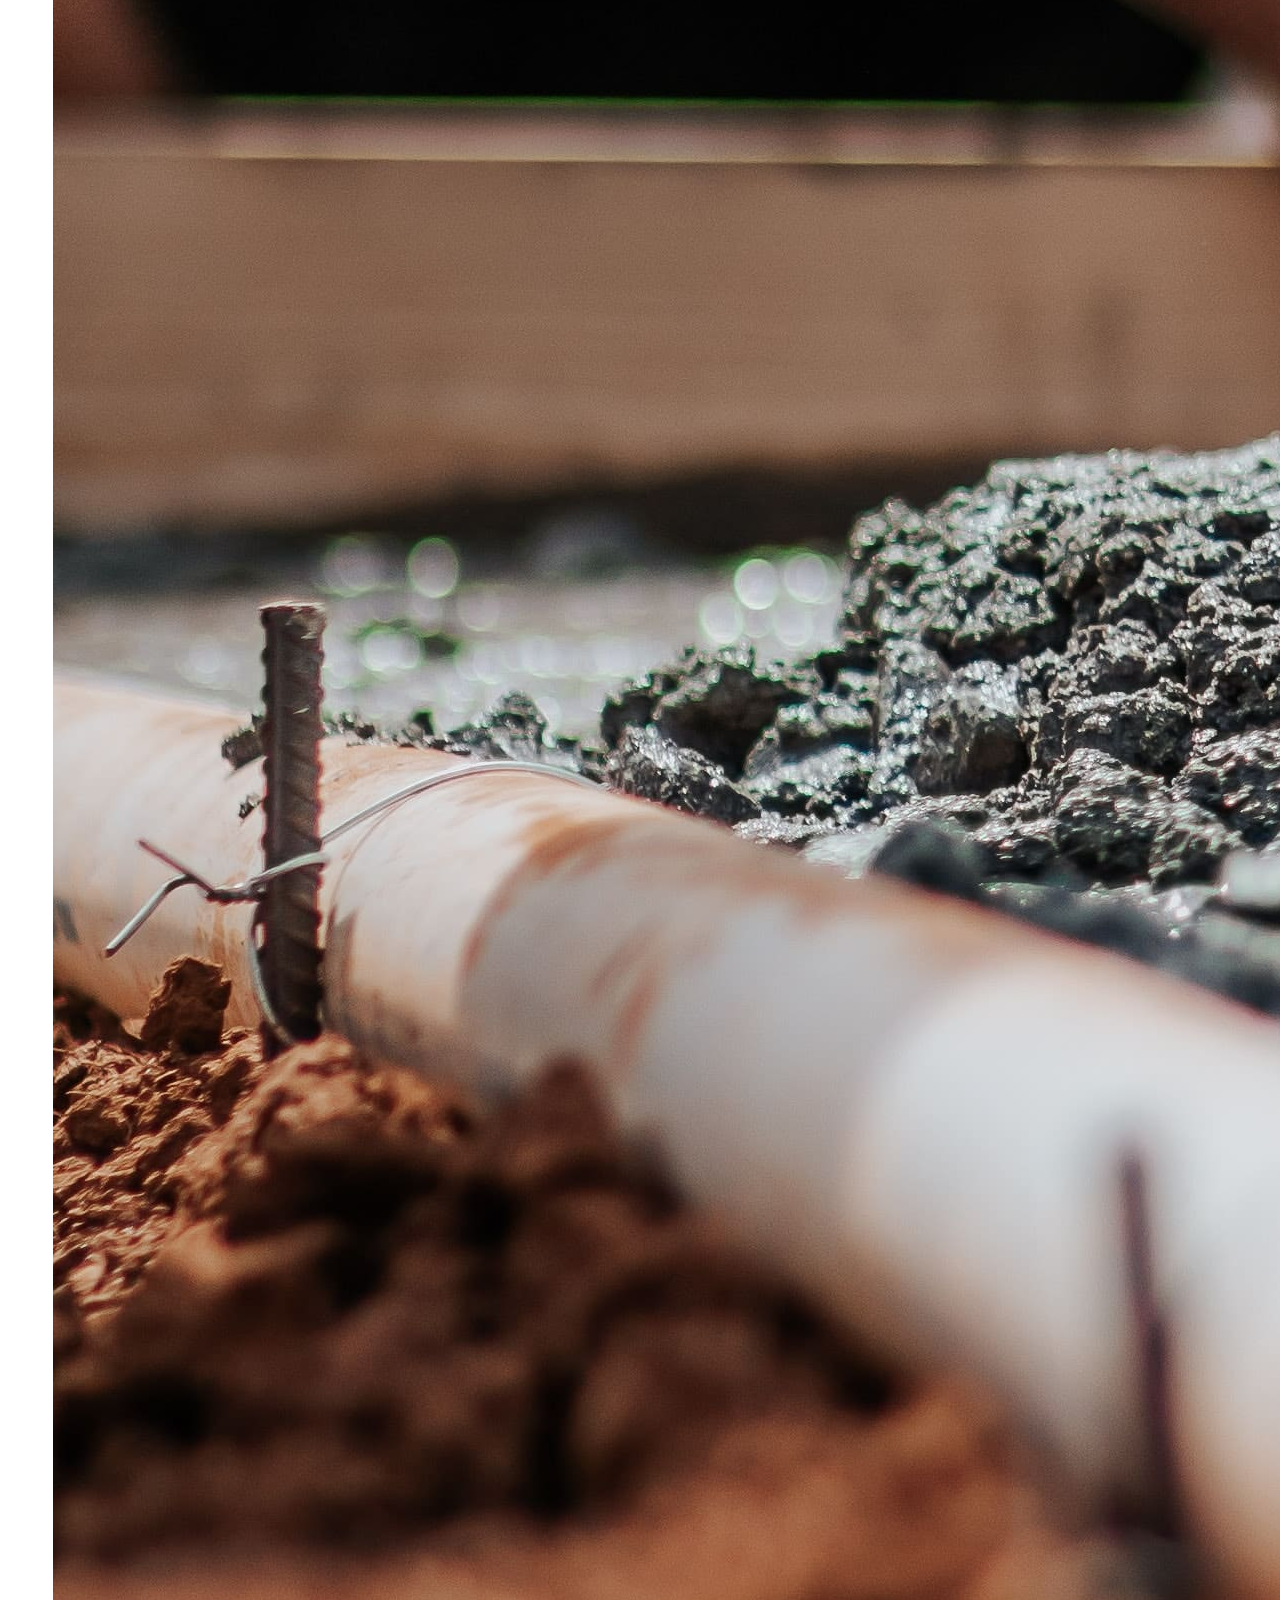
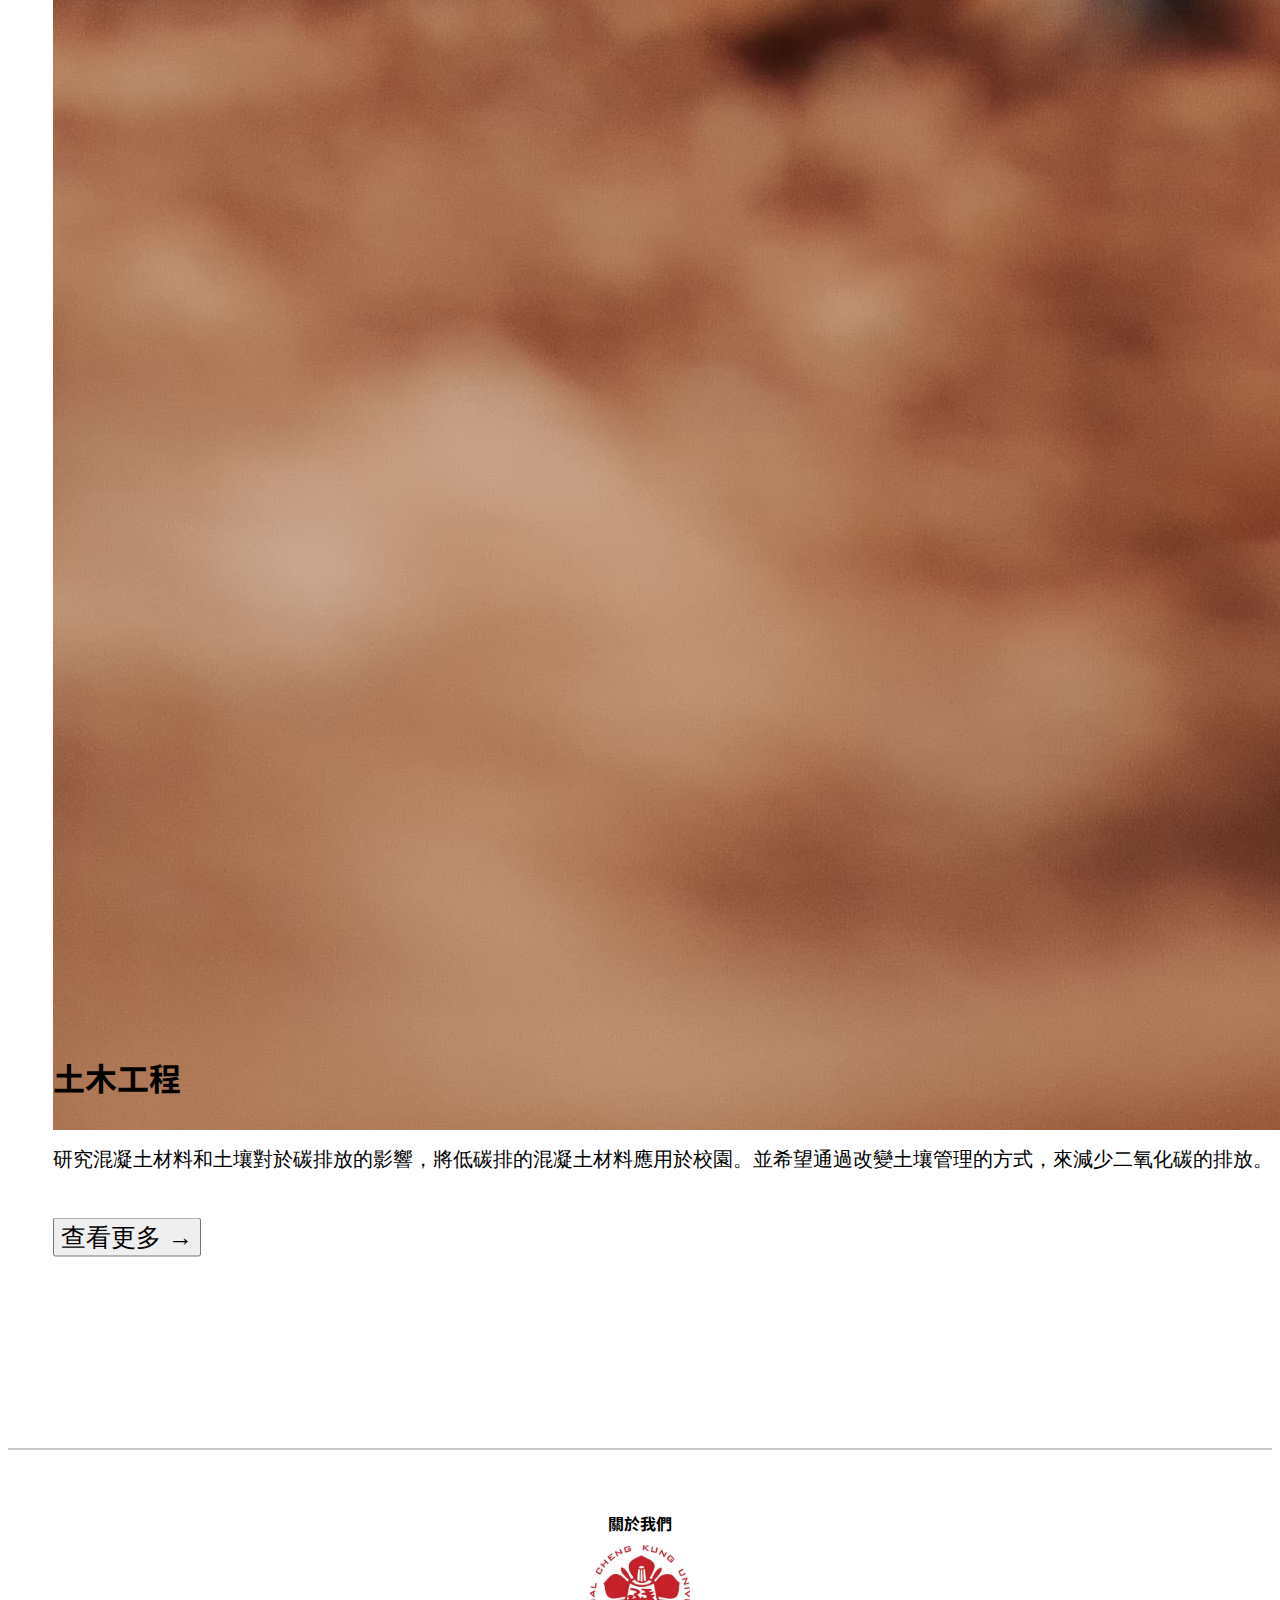
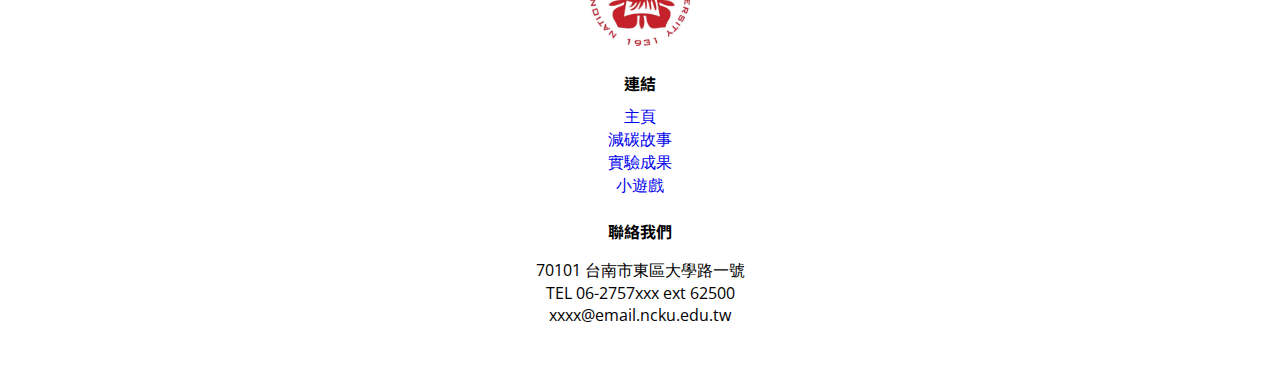
<file: web/experiment.html>
<!doctype html>
<html>
  <head>
    <title>實驗結果</title>
    <meta charset="utf-8">
    <meta name="viewport" content="width=device-width, initial-scale=1">
    <link href="https://cdn.jsdelivr.net/npm/bootstrap@5.3.0-alpha3/dist/css/bootstrap.min.css" rel="stylesheet" integrity="sha384-KK94CHFLLe+nY2dmCWGMq91rCGa5gtU4mk92HdvYe+M/SXH301p5ILy+dN9+nJOZ" crossorigin="anonymous">
    <link rel="preconnect" href="https://fonts.googleapis.com">
    <link rel="preconnect" href="https://fonts.gstatic.com" crossorigin>
    <link href="https://fonts.googleapis.com/css2?family=Noto+Sans+TC:wght@500&family=Open+Sans:wght@300&display=swap" rel="stylesheet">
    <link href="https://unpkg.com/aos@2.3.1/dist/aos.css" rel="stylesheet">
    <link rel="stylesheet" href="css/style.css">
  </head>
  
  <body>
    <header>
      <div class='container'>
          <nav class="navbar navbar-expand-lg bg-tertiary">
              <div class="container-fluid">
                <a class="navbar-brand" href="index.html">
                  <img src="img/ncku.jpg">
                </a>
                <button class="navbar-toggler" type="button" data-bs-toggle="collapse" data-bs-target="#navbarNavDropdown" aria-controls="navbarNavDropdown" aria-expanded="false" aria-label="Toggle navigation">
                  <span class="navbar-toggler-icon"></span>
                </button>
                <div class="collapse navbar-collapse" id="navbarNavDropdown">
                  <ul class="navbar-nav">
                    <li class="nav-item">
                      <a class="nav-link" aria-current="page" href="index.html">主頁</a>
                    </li>
                    <li class="nav-item">
                      <a class="nav-link" aria-current="page" href="story.html">減碳計畫</a>
                    </li>
                    <li class="nav-item">
                      <a class="nav-link active" aria-current="page" href="experiment.html">實驗內容</a>
                    </li>
                    <li class="nav-item dropdown">
                      <a class="nav-link dropdown-toggle" href="#" role="button" data-bs-toggle="dropdown" aria-expanded="false">實驗成果</a>
                      <ul class="dropdown-menu">
                        <li><a class="dropdown-item" href="plant.html">植物</a></li>
                        <li><a class="dropdown-item" href="building.html">建築</a></li>
                      </ul>
                    </li>
                    <li class="nav-item">
                      <a class="nav-link" aria-current="page" href="album.html">活動照片</a>
                    </li>
                  </ul>
                </div>
              </div>
          </nav>
      </div>
  </header>

  <section id="exp_1">
    <div class='container' data-aos="zoom-out">
      <h1 class="display-2">減少<span style="font-weight: bold; color: rgb(111, 111, 111);">碳排</span>，抵抗<span style="font-weight: bold; color: rgb(255, 56, 56);">暖化</span></h1>
      <p>利用土木材料和工程技術來減少校園碳排放，希望找到一種低碳排的混凝土材料，以及通過改變土壤管理的方式來減少二氧化碳的排放。</p>
      <p>透過植物和微生物，並搭配特別的農業工法，改變校園綠化和土壤管理的方式來減少二氧化碳的排放。</p>
    </div>
  </section>
                 
  <section id="exp_2">
    <div class="container">
      <div class="row justify-content-between">
        <div class="col-sm-6">
          <img class="img-thumbnail" src="img/exp_plant.jpg">
        </div>
        <div class="col-sm-5">
          <div class="text">
            <h1 class="display-2">植物</h1>
            <p>研究植物和微生物的相互作用，以及它們如何影響土壤有機碳累積、土壤健康和動物生態系統等因素，來提高校園的碳中和能力。</p>
            <button type="button" class="btn btn-secondary btn-lg" onclick="location.href='plant.html'">查看更多 →</button>
          </div>
        </div>
      </div>
    </div>
  </section>

  <section id="exp_3">
    <div class="container">
      <div class="row justify-content-between">
        <div class="col-sm-6">
          <img class="img-thumbnail" src="img/exp_building.jpg">
        </div>
        <div class="col-sm-5">
          <div class="text">
            <h1 class="display-2">土木工程</h1>
            <p>研究混凝土材料和土壤對於碳排放的影響，將低碳排的混凝土材料應用於校園。並希望通過改變土壤管理的方式，來減少二氧化碳的排放。</p>
            <button type="button" class="btn btn-secondary btn-lg" onclick="location.href='building.html'">查看更多 →</button>
          </div>
        </div>
      </div>
    </div>
  </section>

    <footer> 
      <div class="container">
        <div class="row">
          <div class="col">
            <h4>關於我們</h4> 
            <div class="col">
              <img src="img/ncku.jpg">
            </div>
          </div>
          <div class="col">
            <h4>連結</h4>
            <li><a href="index.html">主頁</a></li>
            <li><a href="story.html">減碳故事</a></li>
            <li><a href="experiment.html">實驗成果</a></li>
            <li><a href="game.html">小遊戲</a></li>
          </div>
          <div class="col">
            <h4>聯絡我們</h4>
            <p>70101 台南市東區大學路一號<br>
              TEL 06-2757xxx ext 62500<br>
              xxxx@email.ncku.edu.tw

            </p>
          </div>
        </div>
      </div>
    </footer>
    <script src="https://cdn.jsdelivr.net/npm/bootstrap@5.3.0-alpha3/dist/js/bootstrap.bundle.min.js" integrity="sha384-ENjdO4Dr2bkBIFxQpeoTz1HIcje39Wm4jDKdf19U8gI4ddQ3GYNS7NTKfAdVQSZe" crossorigin="anonymous"></script>
    <script src="https://unpkg.com/aos@2.3.1/dist/aos.js"></script>
    <script>
      AOS.init();
    </script>
  </body>
</html>
</file>
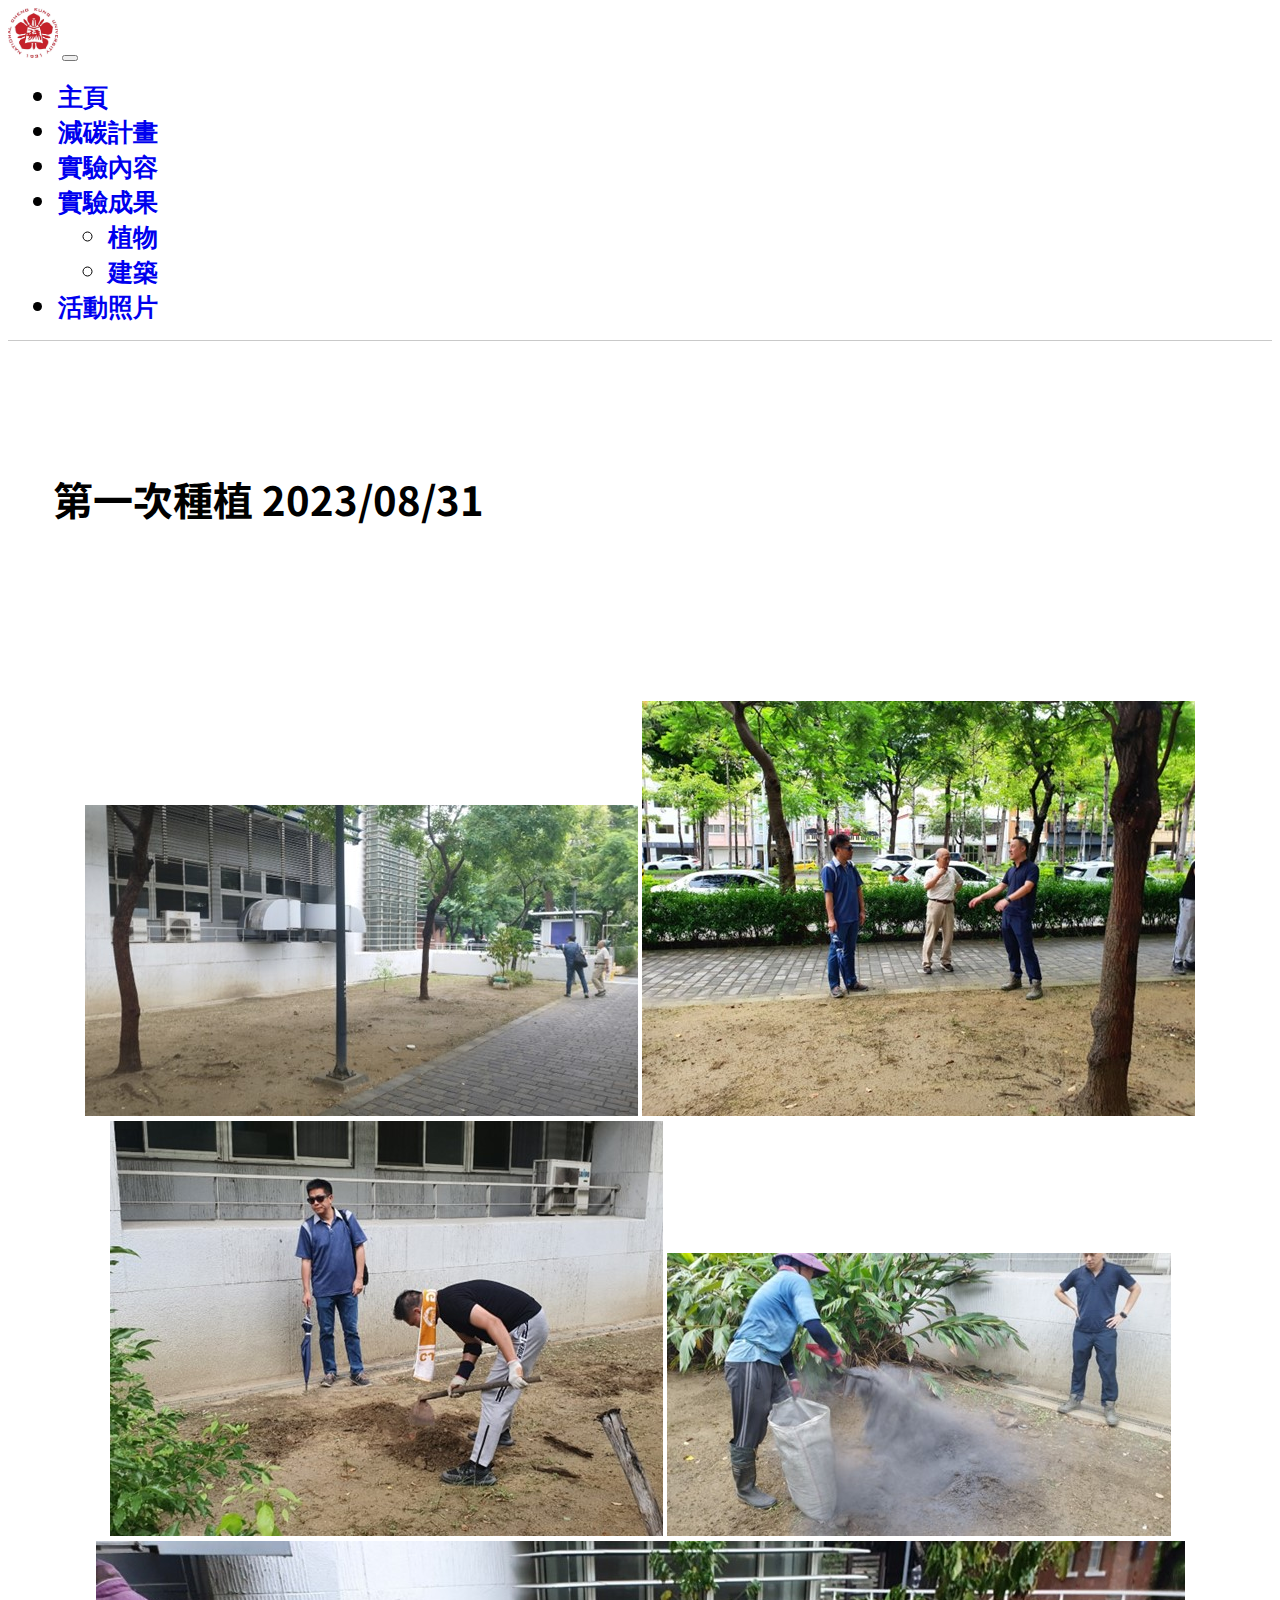
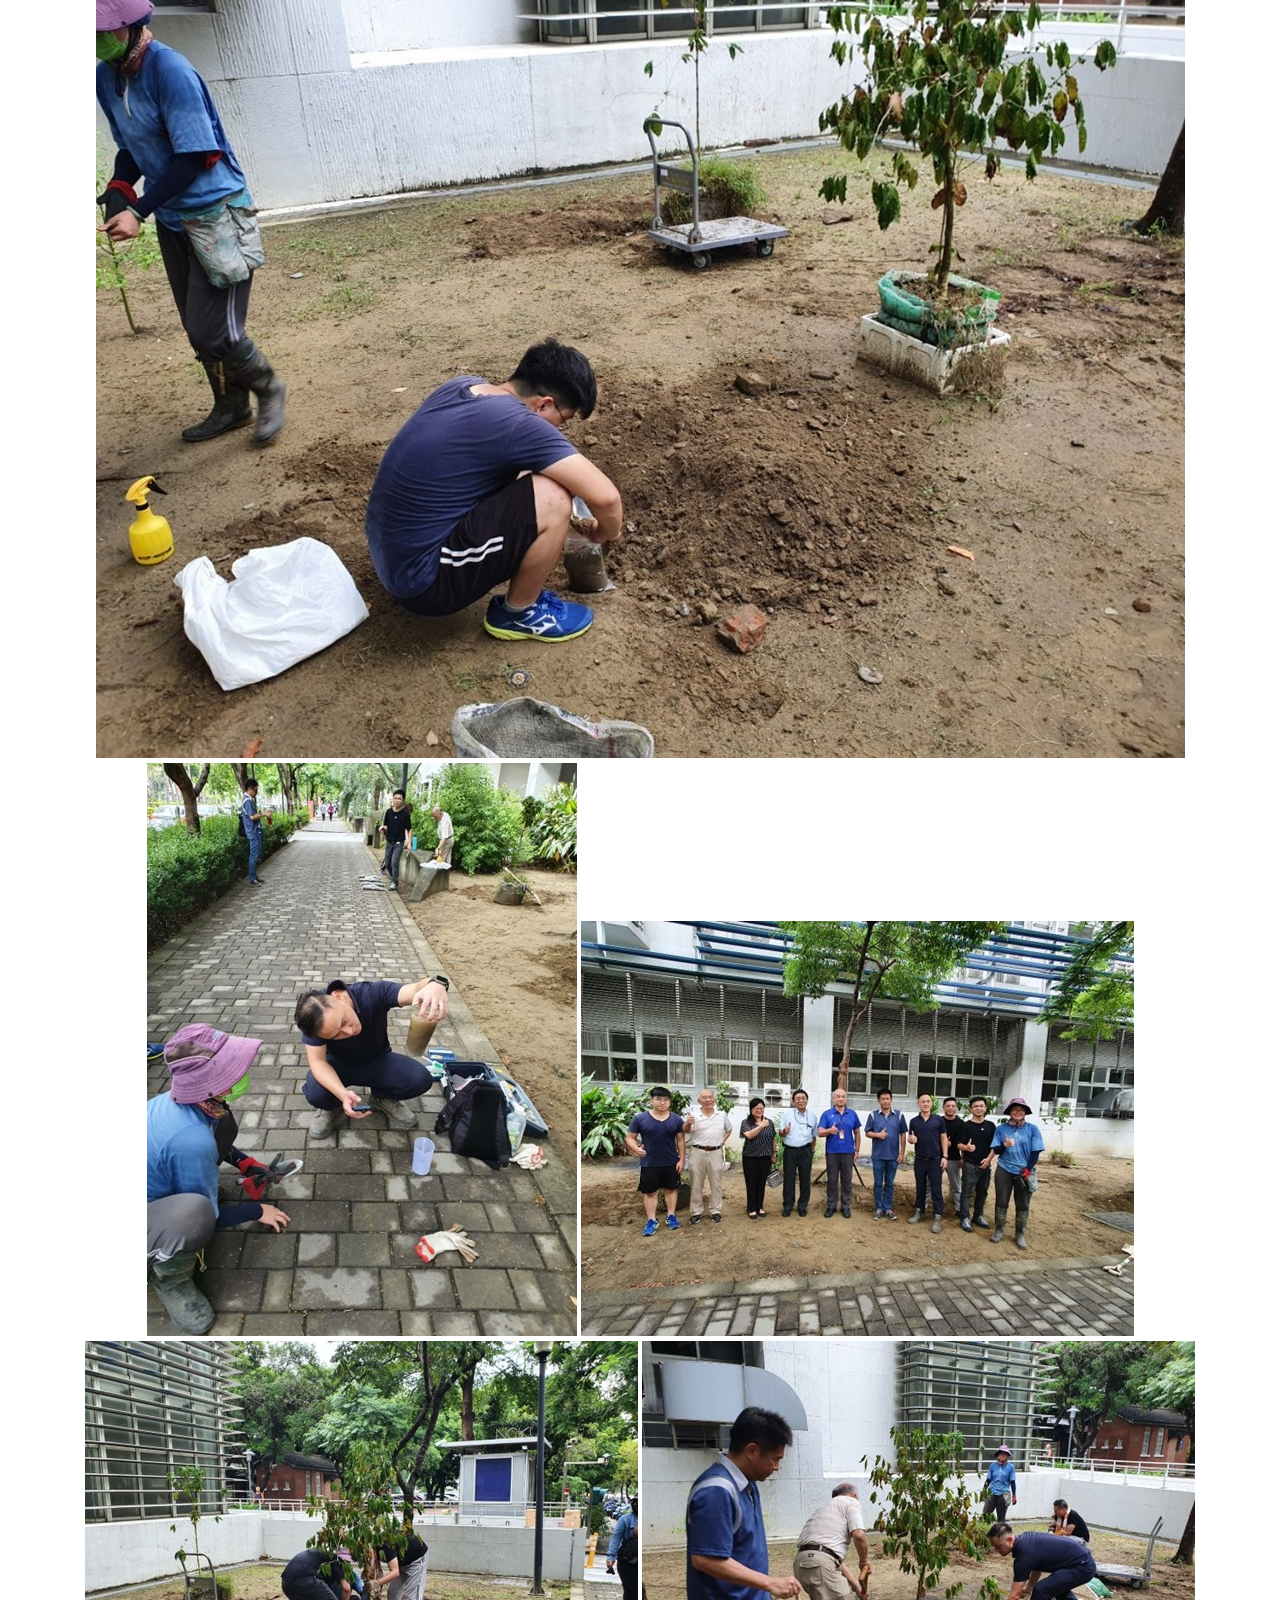
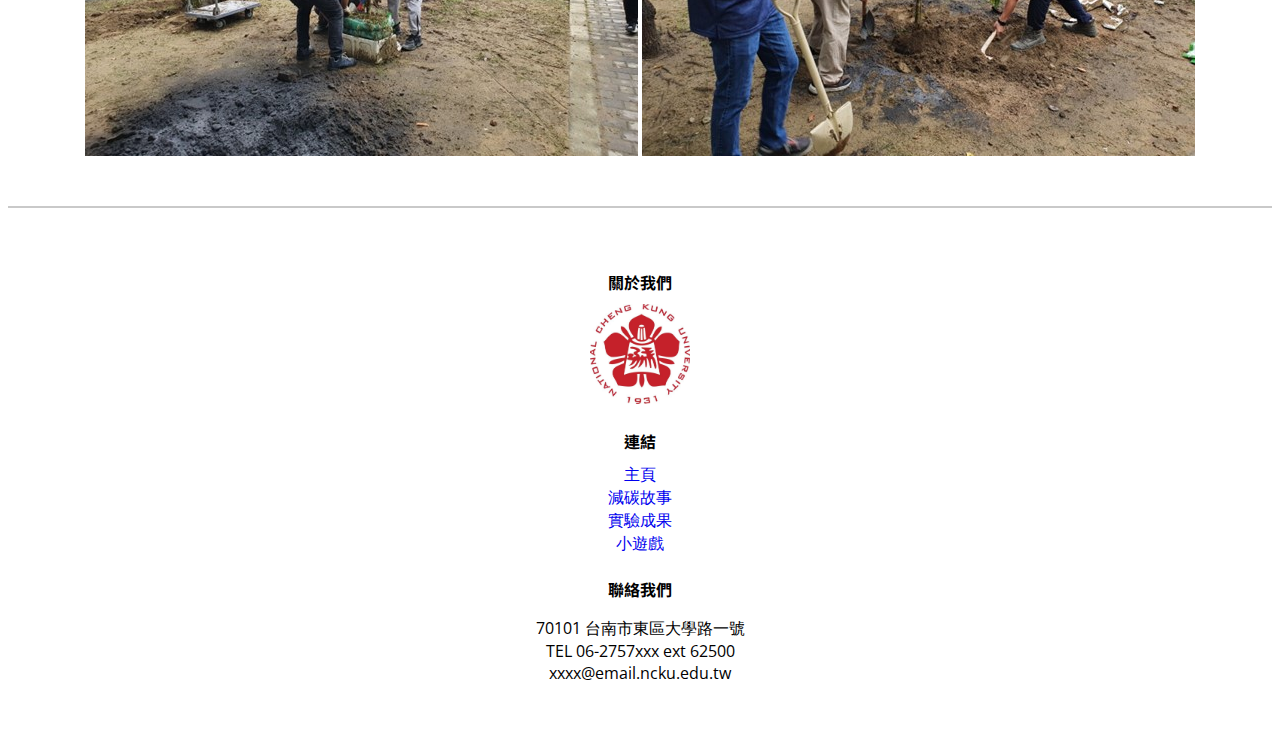
<file: web/photo_1.html>
<!doctype html>
<html>
  <head>
    <title>第一次種植 2023/08/31</title>
    <meta charset="utf-8">
    <meta name="viewport" content="width=device-width, initial-scale=1">
    <link href="https://cdn.jsdelivr.net/npm/bootstrap@5.3.0-alpha3/dist/css/bootstrap.min.css" rel="stylesheet" integrity="sha384-KK94CHFLLe+nY2dmCWGMq91rCGa5gtU4mk92HdvYe+M/SXH301p5ILy+dN9+nJOZ" crossorigin="anonymous">
    <link rel="preconnect" href="https://fonts.googleapis.com">
    <link rel="preconnect" href="https://fonts.gstatic.com" crossorigin>
    <link href="https://fonts.googleapis.com/css2?family=Noto+Sans+TC:wght@500&family=Open+Sans:wght@300&display=swap" rel="stylesheet">
    <link href="https://unpkg.com/aos@2.3.1/dist/aos.css" rel="stylesheet">
    <link rel="stylesheet" href="css/style.css">
  </head>
  
  <body>
    <header>
      <div class='container'>
          <nav class="navbar navbar-expand-lg bg-tertiary">
              <div class="container-fluid">
                <a class="navbar-brand" href="index.html">
                  <img src="img/ncku.jpg">
                </a>
                <button class="navbar-toggler" type="button" data-bs-toggle="collapse" data-bs-target="#navbarNavDropdown" aria-controls="navbarNavDropdown" aria-expanded="false" aria-label="Toggle navigation">
                  <span class="navbar-toggler-icon"></span>
                </button>
                <div class="collapse navbar-collapse" id="navbarNavDropdown">
                  <ul class="navbar-nav">
                    <li class="nav-item">
                      <a class="nav-link" aria-current="page" href="index.html">主頁</a>
                    </li>
                    <li class="nav-item">
                      <a class="nav-link active" aria-current="page" href="story.html">減碳計畫</a>
                    </li>
                    <li class="nav-item">
                      <a class="nav-link" aria-current="page" href="experiment.html">實驗內容</a>
                    </li>
                    <li class="nav-item dropdown">
                      <a class="nav-link dropdown-toggle" href="#" role="button" data-bs-toggle="dropdown" aria-expanded="false">實驗成果</a>
                      <ul class="dropdown-menu">
                        <li><a class="dropdown-item" href="plant.html">植物</a></li>
                        <li><a class="dropdown-item" href="building.html">建築</a></li>
                      </ul>
                    </li>
                    <li class="nav-item">
                      <a class="nav-link" aria-current="page" href="album.html">活動照片</a>
                    </li>
                  </ul>
                </div>
              </div>
          </nav>
      </div>
  </header>

  <section id="photo_1">
    <div class='container'>
        <div class="row">
            <div class='col-md-12'>
                <h1>第一次種植 2023/08/31</h1>
            </div>
        </div>
        </div>
  </section>

  <section id="photo_2" style="height: auto;">
    <div class="container">
      <div class="row">
        <div class="col-sm-12">
          <div class="photowall" style="width: auto;">
            <a href="img/photo_1/1.jpg" target="_blank">
              <img src="img/photo_1/1.jpg" class="img-thumbnail" >
            </a>
            <a href="img/photo_1/2.jpg" target="_blank">
              <img src="img/photo_1/2.jpg" class="img-thumbnail" >
            </a>
            <a href="img/photo_1/3.jpg" target="_blank">
              <img src="img/photo_1/3.jpg" class="img-thumbnail" >
            </a>
            <a href="img/photo_1/6.jpg" target="_blank">
              <img src="img/photo_1/6.jpg" class="img-thumbnail" >
            </a>
            <a href="img/photo_1/4.jpg" target="_blank">
              <img src="img/photo_1/4.jpg" class="img-thumbnail" >
            </a>
            <a href="img/photo_1/5.jpg" target="_blank">
              <img src="img/photo_1/5.jpg" class="img-thumbnail" >
            </a>
            <a href="img/photo_1/9.jpg" target="_blank">
              <img src="img/photo_1/9.jpg" class="img-thumbnail" >
            </a>
            <a href="img/photo_1/7.jpg" target="_blank">
              <img src="img/photo_1/7.jpg" class="img-thumbnail" >
            </a>
            <a href="img/photo_1/8.jpg" target="_blank">
              <img src="img/photo_1/8.jpg" class="img-thumbnail" >
            </a>
          </div>
        </div>
      </div>
    </div>
  </section>

    <footer> 
      <div class="container">
        <div class="row">
          <div class="col">
            <h4>關於我們</h4> 
            <div class="col">
              <img src="img/ncku.jpg">
            </div>
          </div>
          <div class="col">
            <h4>連結</h4>
            <li><a href="index.html">主頁</a></li>
            <li><a href="story.html">減碳故事</a></li>
            <li><a href="experiment.html">實驗成果</a></li>
            <li><a href="game.html">小遊戲</a></li>
          </div>
          <div class="col">
            <h4>聯絡我們</h4>
            <p>70101 台南市東區大學路一號<br>
              TEL 06-2757xxx ext 62500<br>
              xxxx@email.ncku.edu.tw

            </p>
          </div>
        </div>
      </div>
    </footer>
    <script src="https://cdn.jsdelivr.net/npm/bootstrap@5.3.0-alpha3/dist/js/bootstrap.bundle.min.js" integrity="sha384-ENjdO4Dr2bkBIFxQpeoTz1HIcje39Wm4jDKdf19U8gI4ddQ3GYNS7NTKfAdVQSZe" crossorigin="anonymous"></script>
    <script src="https://unpkg.com/aos@2.3.1/dist/aos.js"></script>
    <script>
      AOS.init();
    </script>
  </body>
</html>
</file>
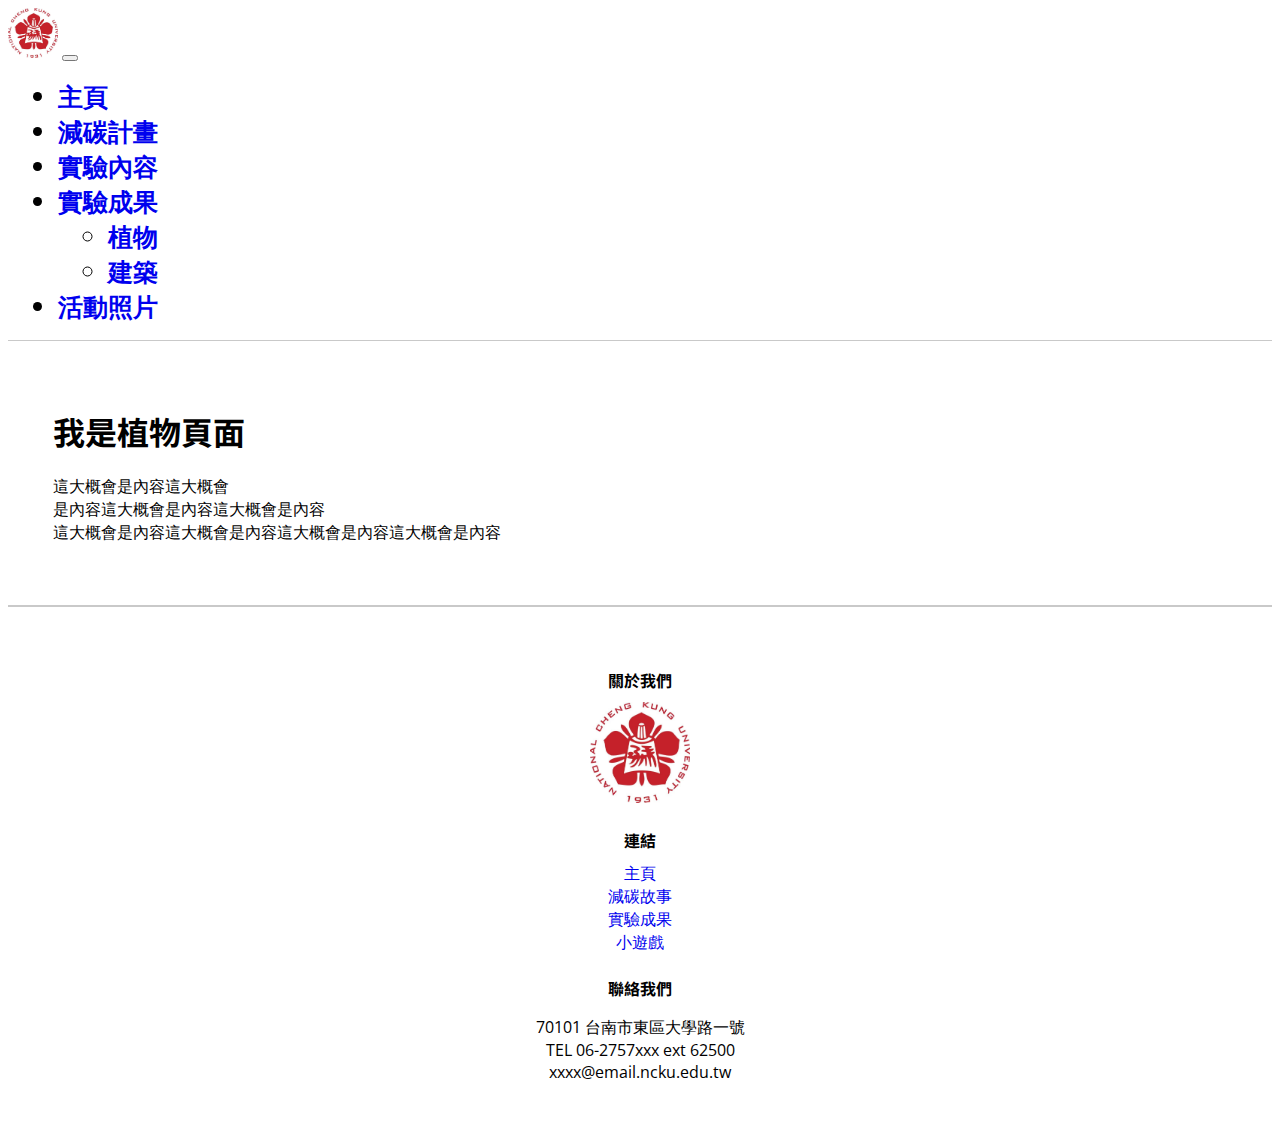
<file: web/plant.html>
<!doctype html>
<html>
  <head>
    <title>實驗成果-植物</title>
    <meta charset="utf-8">
    <meta name="viewport" content="width=device-width, initial-scale=1">
    <link href="https://cdn.jsdelivr.net/npm/bootstrap@5.3.0-alpha3/dist/css/bootstrap.min.css" rel="stylesheet" integrity="sha384-KK94CHFLLe+nY2dmCWGMq91rCGa5gtU4mk92HdvYe+M/SXH301p5ILy+dN9+nJOZ" crossorigin="anonymous">
    <link rel="preconnect" href="https://fonts.googleapis.com">
    <link rel="preconnect" href="https://fonts.gstatic.com" crossorigin>
    <link href="https://fonts.googleapis.com/css2?family=Noto+Sans+TC:wght@500&family=Open+Sans:wght@300&display=swap" rel="stylesheet">
    <link rel="stylesheet" href="css/style.css">
  </head>
  
  <body>
    <header>
      <div class='container'>
          <nav class="navbar navbar-expand-lg bg-tertiary">
              <div class="container-fluid">
                <a class="navbar-brand" href="index.html">
                  <img src="img/ncku.jpg">
                </a>
                <button class="navbar-toggler" type="button" data-bs-toggle="collapse" data-bs-target="#navbarNavDropdown" aria-controls="navbarNavDropdown" aria-expanded="false" aria-label="Toggle navigation">
                  <span class="navbar-toggler-icon"></span>
                </button>
                <div class="collapse navbar-collapse" id="navbarNavDropdown">
                  <ul class="navbar-nav">
                    <li class="nav-item">
                      <a class="nav-link" aria-current="page" href="index.html">主頁</a>
                    </li>
                    <li class="nav-item">
                      <a class="nav-link" aria-current="page" href="story.html">減碳計畫</a>
                    </li>
                    <li class="nav-item">
                      <a class="nav-link" aria-current="page" href="experiment.html">實驗內容</a>
                    </li>
                    <li class="nav-item dropdown">
                      <a class="nav-link dropdown-toggle" href="#" role="button" data-bs-toggle="dropdown" aria-expanded="false">實驗成果</a>
                      <ul class="dropdown-menu">
                        <li><a class="dropdown-item active" href="plant.html">植物</a></li>
                        <li><a class="dropdown-item" href="building.html">建築</a></li>
                      </ul>
                    </li>
                    <li class="nav-item">
                      <a class="nav-link" aria-current="page" href="album.html">活動照片</a>
                    </li>
                  </ul>
                </div>
              </div>
          </nav>
      </div>
  </header>

    <section style="height: auto; vertical-align:middle">
            <div class='container'>
                <div class="intro" style="vertical-align:middle">
                <div class="row">
                    <div class='col-sm-6'>
                        <h1>我是植物頁面</h1>
                        <p class='lead'>這大概會是內容這大概會<br>
                            是內容這大概會是內容這大概會是內容<br>
                            這大概會是內容這大概會是內容這大概會是內容這大概會是內容</p>
                    </div>
                </div>
                </div>
                <div class='tableauPlaceholder' id='viz1689003240795' style='position: relative'><noscript><a href='#'><img alt='儀表板窗格 1 ' src='https:&#47;&#47;public.tableau.com&#47;static&#47;images&#47;1_&#47;1_16877060392070&#47;1_1&#47;1_rss.png' style='border: none' /></a></noscript><object class='tableauViz'  style='display:none;'><param name='host_url' value='https%3A%2F%2Fpublic.tableau.com%2F' /> <param name='embed_code_version' value='3' /> <param name='site_root' value='' /><param name='name' value='1_16877060392070&#47;1_1' /><param name='tabs' value='no' /><param name='toolbar' value='yes' /><param name='static_image' value='https:&#47;&#47;public.tableau.com&#47;static&#47;images&#47;1_&#47;1_16877060392070&#47;1_1&#47;1.png' /> <param name='animate_transition' value='yes' /><param name='display_static_image' value='yes' /><param name='display_spinner' value='yes' /><param name='display_overlay' value='yes' /><param name='display_count' value='yes' /><param name='language' value='zh-TW' /><param name='filter' value='publish=yes' /></object></div>                <script type='text/javascript'>                    var divElement = document.getElementById('viz1689003240795');                    var vizElement = divElement.getElementsByTagName('object')[0];                    if ( divElement.offsetWidth > 800 ) { vizElement.style.width='100%';vizElement.style.height=(divElement.offsetWidth*0.75)+'px';} else if ( divElement.offsetWidth > 500 ) { vizElement.style.width='100%';vizElement.style.height=(divElement.offsetWidth*0.75)+'px';} else { vizElement.style.width='100%';vizElement.style.height='727px';}                     var scriptElement = document.createElement('script');                    scriptElement.src = 'https://public.tableau.com/javascripts/api/viz_v1.js';                    vizElement.parentNode.insertBefore(scriptElement, vizElement);                </script>
              </div>                
    </section>

       <footer>
                  <div class="row">
          <div class="col">
            <h4>關於我們</h4> 
            <div class="col">
              <img src="img/ncku.jpg">
            </div>
          </div>
          <div class="col">
            <h4>連結</h4>
            <li><a href="index.html">主頁</a></li>
            <li><a href="story.html">減碳故事</a></li>
            <li><a href="experiment.html">實驗成果</a></li>
            <li><a href="game.html">小遊戲</a></li>
          </div>
          <div class="col">
            <h4>聯絡我們</h4>
            <p>70101 台南市東區大學路一號<br>
              TEL 06-2757xxx ext 62500<br>
              xxxx@email.ncku.edu.tw

            </p>
          </div>
        </div>
      </div>
    </footer>
    <script src="https://cdn.jsdelivr.net/npm/bootstrap@5.3.0-alpha3/dist/js/bootstrap.bundle.min.js" integrity="sha384-ENjdO4Dr2bkBIFxQpeoTz1HIcje39Wm4jDKdf19U8gI4ddQ3GYNS7NTKfAdVQSZe" crossorigin="anonymous"></script>
  </body>
</html>
</file>
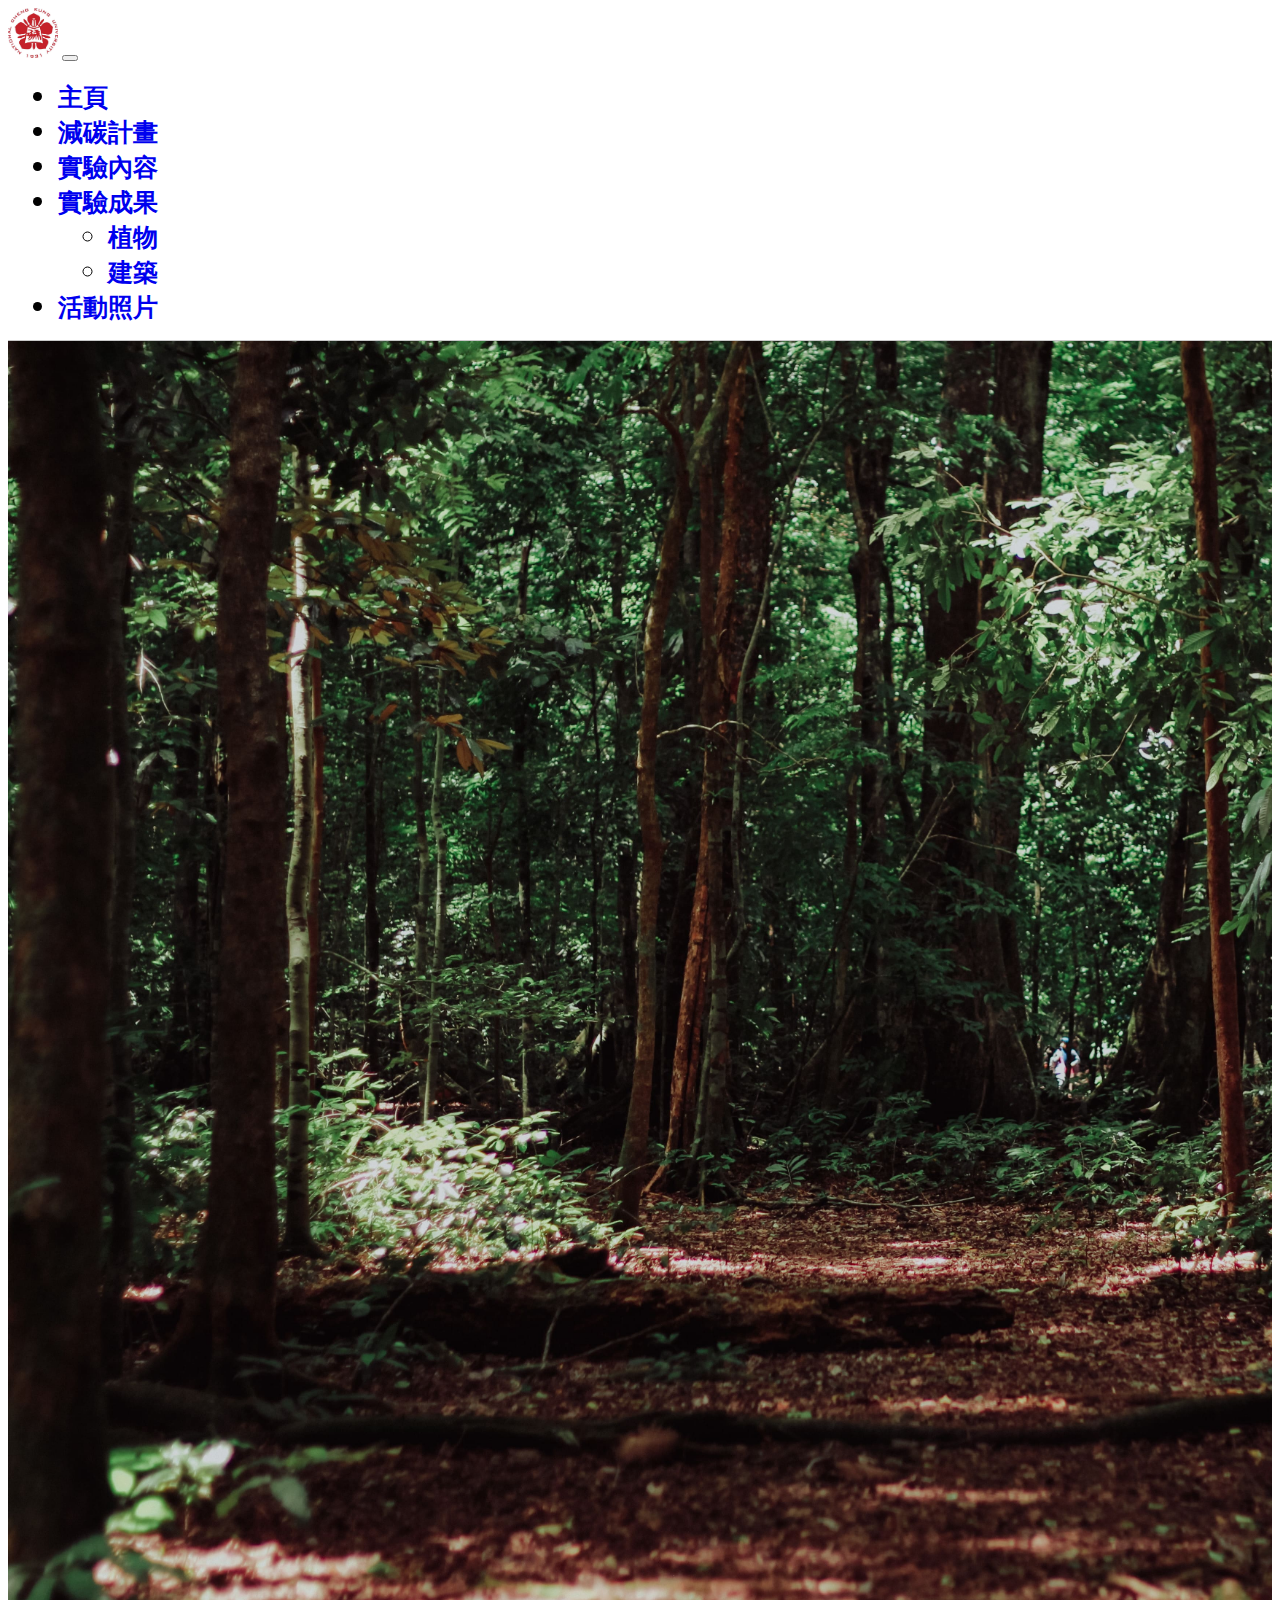
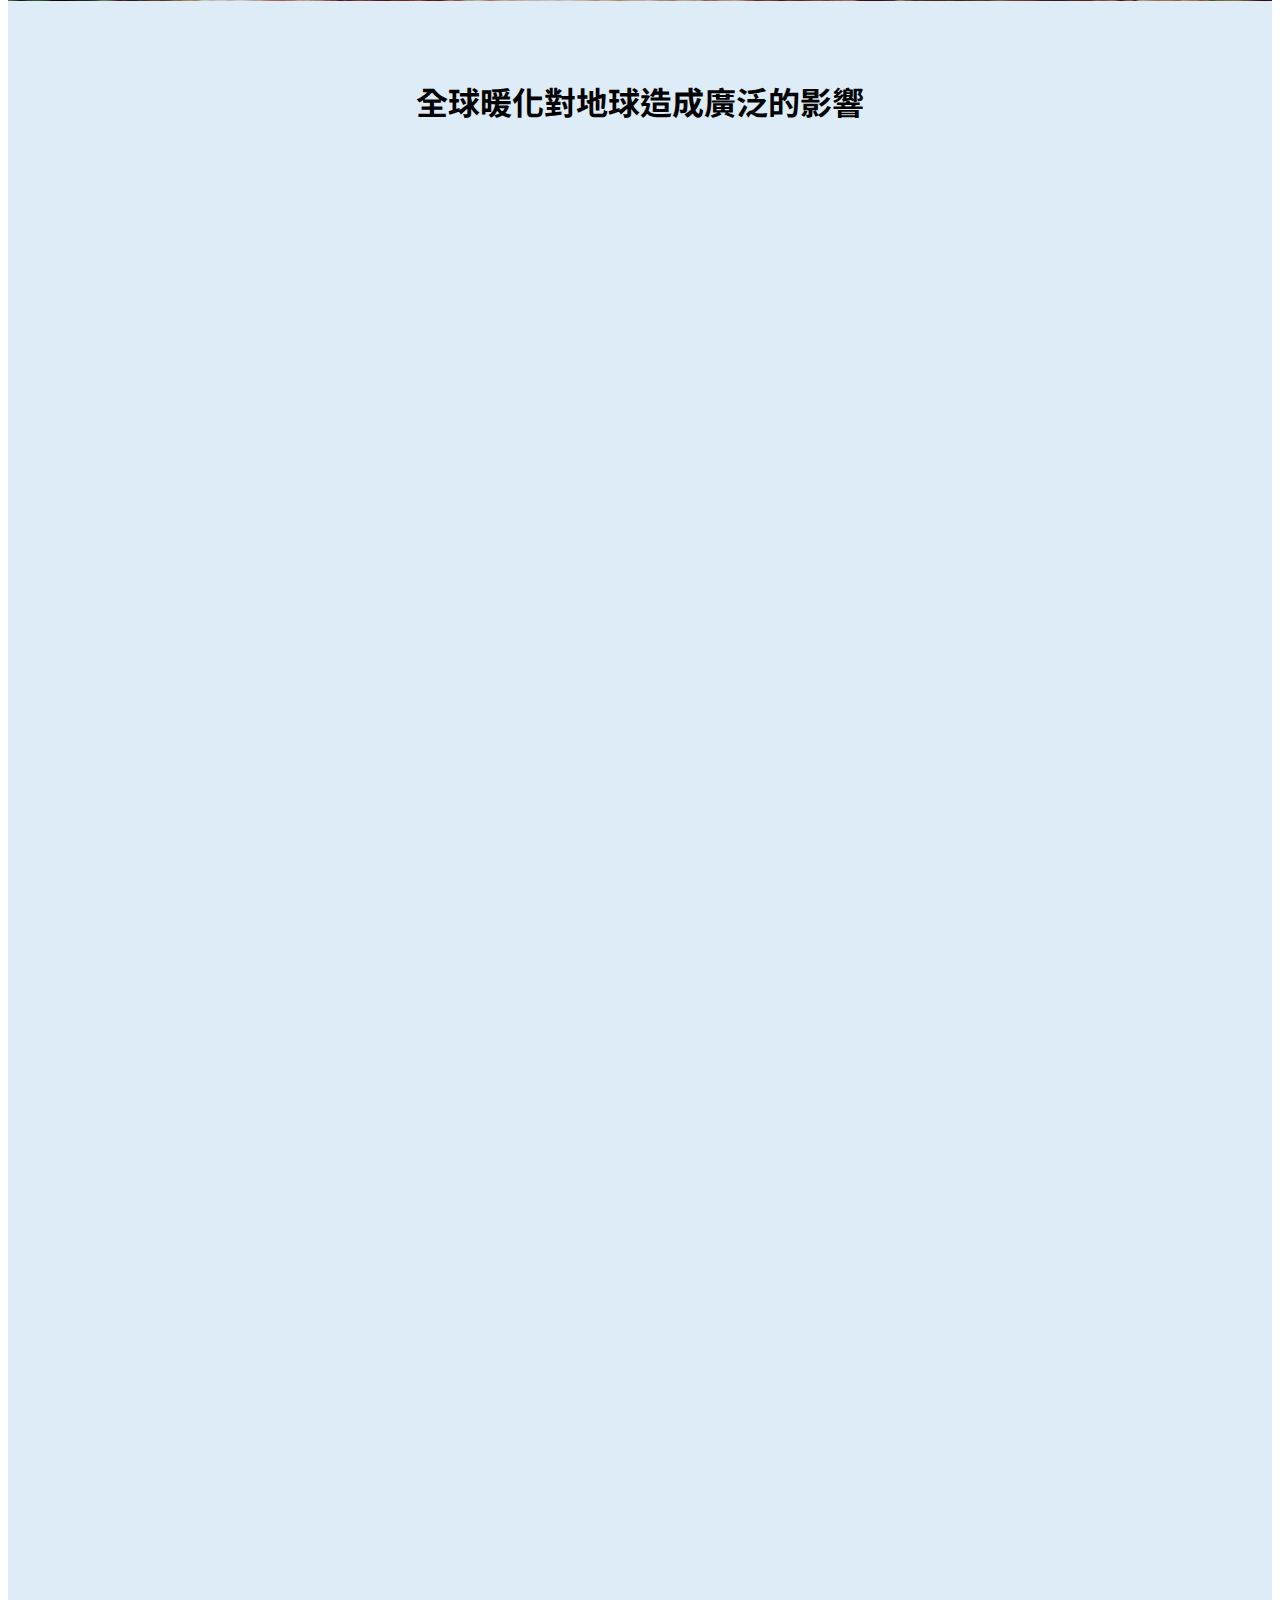
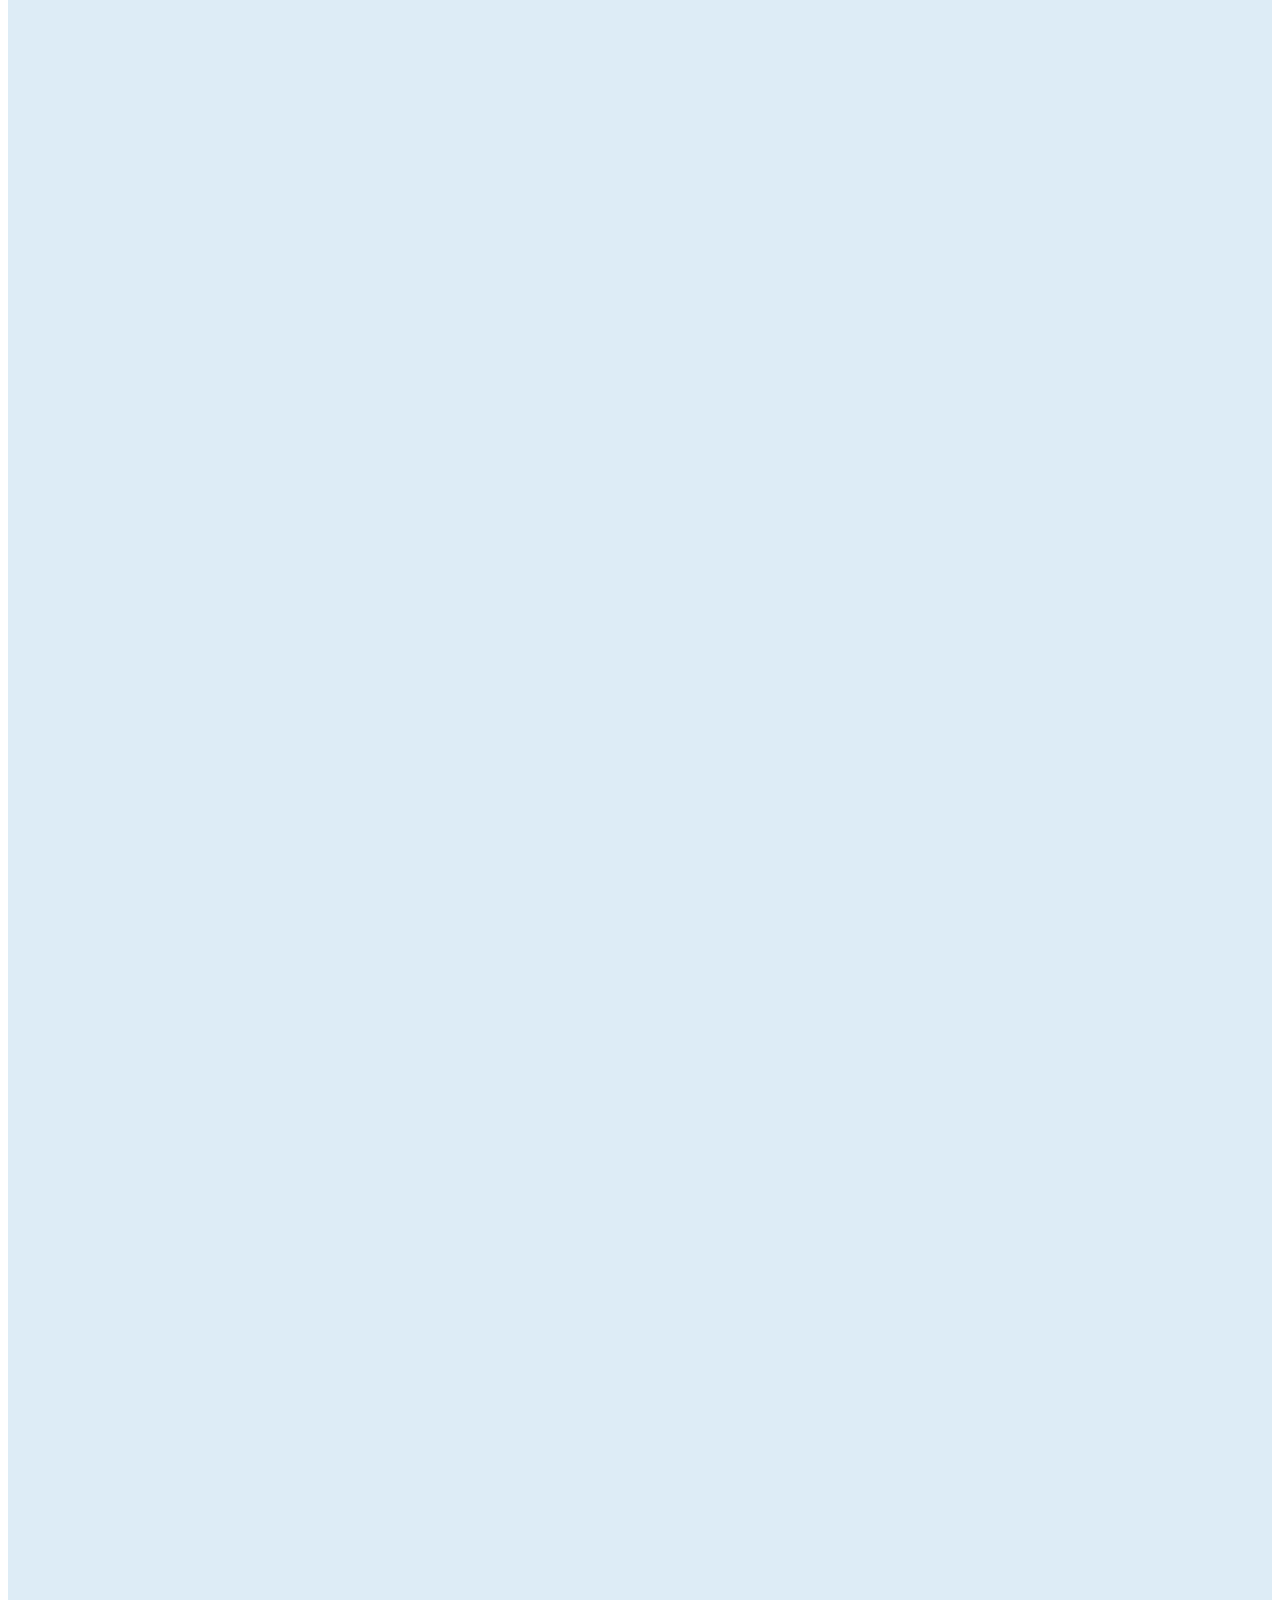
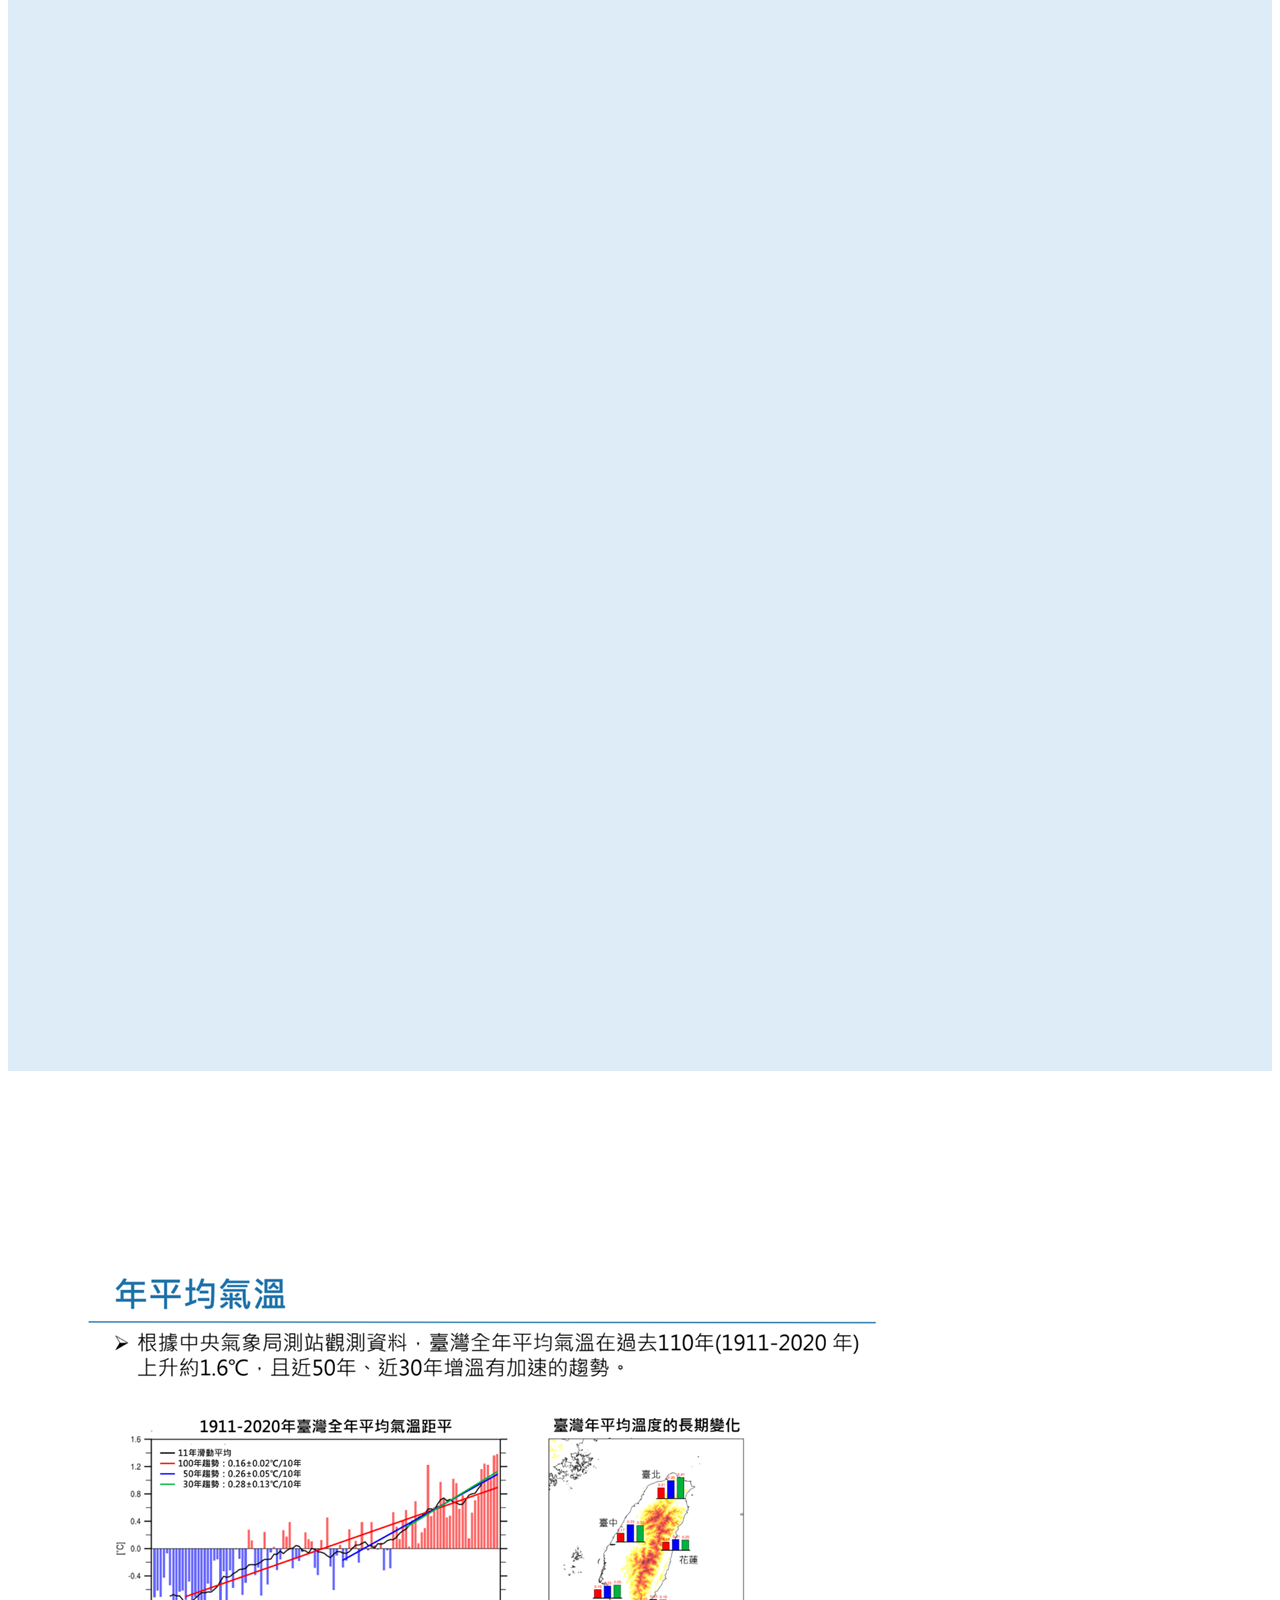
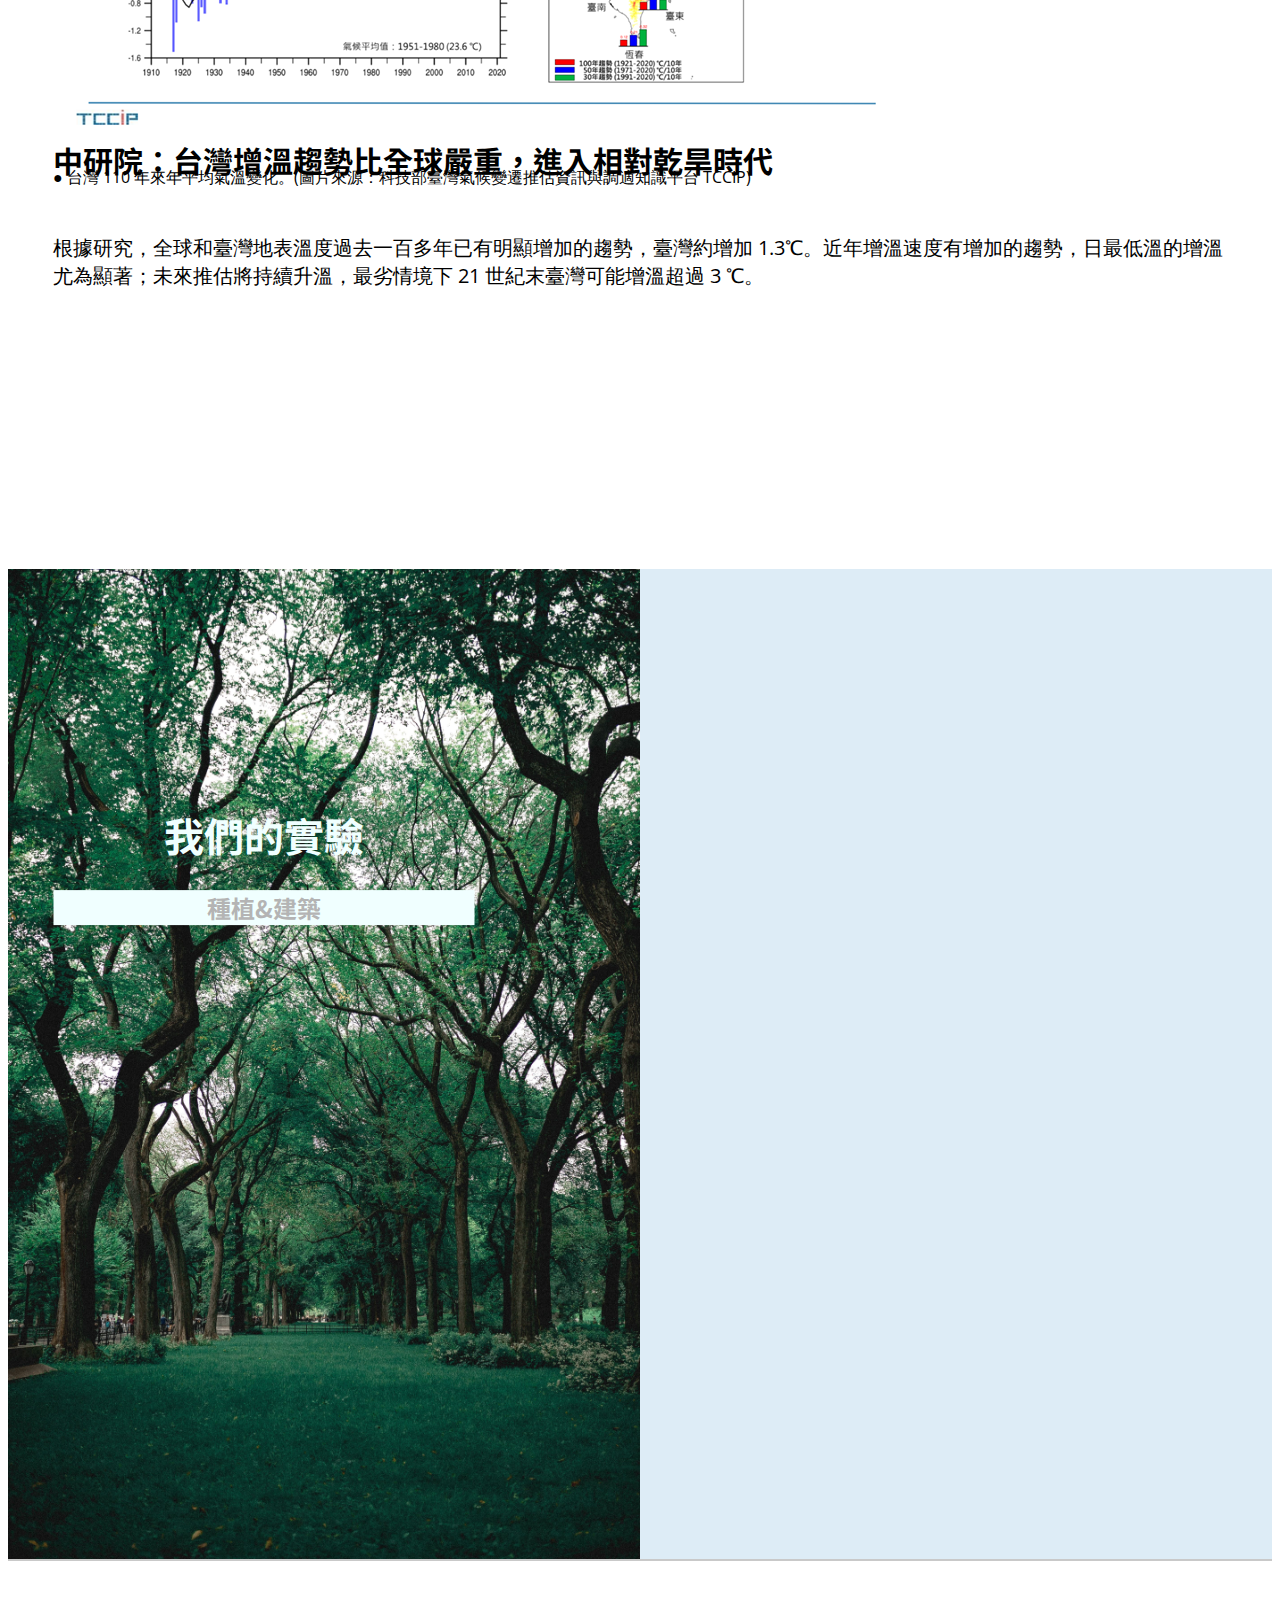
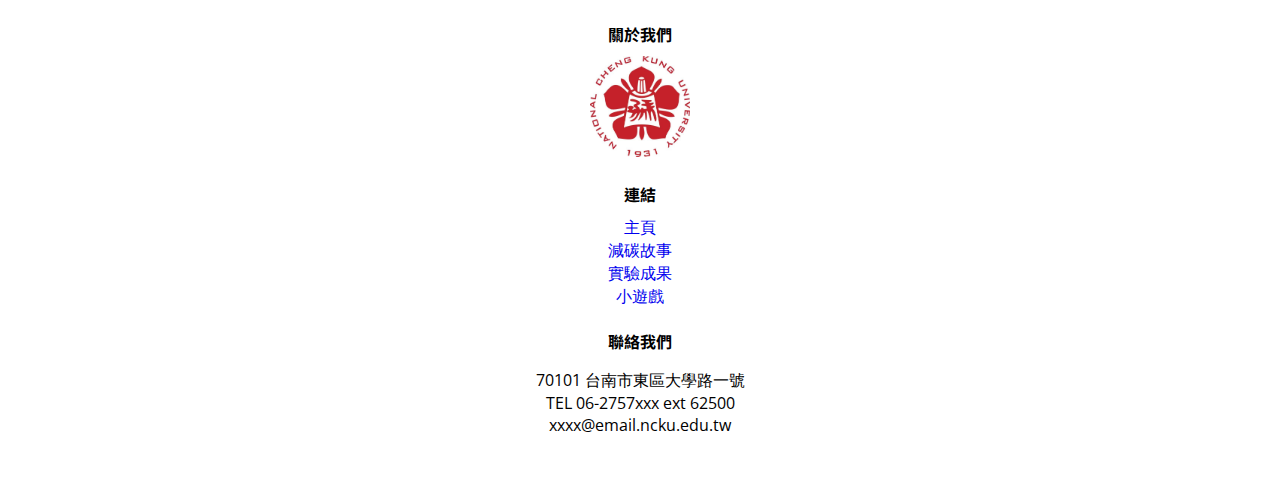
<file: web/story.html>
<!doctype html>
<html>
  <head>
    <title>減碳故事</title>
    <meta charset="utf-8">
    <meta name="viewport" content="width=device-width, initial-scale=1">
    <link href="https://cdn.jsdelivr.net/npm/bootstrap@5.3.0-alpha3/dist/css/bootstrap.min.css" rel="stylesheet" integrity="sha384-KK94CHFLLe+nY2dmCWGMq91rCGa5gtU4mk92HdvYe+M/SXH301p5ILy+dN9+nJOZ" crossorigin="anonymous">
    <link rel="preconnect" href="https://fonts.googleapis.com">
    <link rel="preconnect" href="https://fonts.gstatic.com" crossorigin>
    <link href="https://fonts.googleapis.com/css2?family=Noto+Sans+TC:wght@500&family=Open+Sans:wght@300&display=swap" rel="stylesheet">
    <link href="https://unpkg.com/aos@2.3.1/dist/aos.css" rel="stylesheet">
    <link rel="stylesheet" href="css/style.css">
  </head>
  
  <body>
    <header>
      <div class='container'>
          <nav class="navbar navbar-expand-lg bg-tertiary">
              <div class="container-fluid">
                <a class="navbar-brand" href="index.html">
                  <img src="img/ncku.jpg">
                </a>
                <button class="navbar-toggler" type="button" data-bs-toggle="collapse" data-bs-target="#navbarNavDropdown" aria-controls="navbarNavDropdown" aria-expanded="false" aria-label="Toggle navigation">
                  <span class="navbar-toggler-icon"></span>
                </button>
                <div class="collapse navbar-collapse" id="navbarNavDropdown">
                  <ul class="navbar-nav">
                    <li class="nav-item">
                      <a class="nav-link" aria-current="page" href="index.html">主頁</a>
                    </li>
                    <li class="nav-item">
                      <a class="nav-link active" aria-current="page" href="story.html">減碳計畫</a>
                    </li>
                    <li class="nav-item">
                      <a class="nav-link" aria-current="page" href="experiment.html">實驗內容</a>
                    </li>
                    <li class="nav-item dropdown">
                      <a class="nav-link dropdown-toggle" href="#" role="button" data-bs-toggle="dropdown" aria-expanded="false">實驗成果</a>
                      <ul class="dropdown-menu">
                        <li><a class="dropdown-item" href="plant.html">植物</a></li>
                        <li><a class="dropdown-item" href="building.html">建築</a></li>
                      </ul>
                    </li>
                    <li class="nav-item">
                      <a class="nav-link" aria-current="page" href="album.html">活動照片</a>
                    </li>
                  </ul>
                </div>
              </div>
          </nav>
      </div>
  </header>

  
    <section id="proj_title" style="background-image: url('img/proj_forest.jpg'); background-size: cover;">
        <div class='container' data-aos="zoom-out">
          <h1 class="display-2">全球暖化逐漸嚴重...</h1>
          <p>全球暖化所引發的一些主要影響，它們與環境、經濟、社會和人類福祉密切相關。為了減緩全球暖化的影響，全球社會需要採取積極的減排措施、促進可持續發展和應對氣候變化的策略。</p>
        </div>
    </section>

    <section id="proj_1" style="height: auto" >
            <div class='container'>
                <div class="intro" >
                </div>
                <div class="row">
                  <div class="col-sm-12">
                    <h1>全球暖化對地球造成廣泛的影響</h1>
                  </div>
                </div>
                  <div class="row justify-content-evenly">
                    <div class="col-sm-3" data-aos="zoom-out" data-aos-once="true">
                      <div class="team_item">
                          <div class="team_img">
                              <img  src="img/disaster.png">
                          </div>
                          <div class="team_name">
                              <h4>極端氣候</h4>
                              <p>全球暖化導致氣候變化加劇，包括更頻繁和更嚴重的極端天氣事件，如熱浪、乾旱、暴雨和颶風。這些極端天氣事件會對生態系統、農業、水資源和人類社會造成巨大的破壞。</p>
                          </div>
                      </div>
                    </div>
                    <div class="col-sm-3" data-aos="zoom-out" data-aos-once="true">
                      <div class="team_item">
                          <div class="team_img">
                              <img  src="img/floods.png">
                          </div>
                          <div class="team_name">
                              <h4>海平面上升</h4>
                              <p>全球暖化導致地球上的冰川和極地冰蓋融化加速，進而導致海平面上升。這會對沿海地區和島嶼國家產生直接影響，威脅到生態系統、人類居住區和經濟基礎設施。</p>
                          </div>
                      </div>
                    </div>
                    <div class="col-sm-3" data-aos="zoom-out" data-aos-once="true">
                      <div class="team_item">
                          <div class="team_img">
                              <img  src="img/sick.png">
                          </div>
                          <div class="team_name">
                              <h4>公衛健康</h4>
                              <p>高溫環境會導致中暑、心血管疾病和呼吸系統問題的增加。此外，氣候變化還會影響傳染病傳播的模式和範圍，增加疾病爆發的風險。</p>
                          </div>
                      </div>
                    </div>
                  </div>
            </div>
    </section>

    <section id="proj_2">
      <div class='container'>
          <div class="row justify-content-evenly">
              <div class='col-sm-7'>
                <img class="img-thumbnail" src="img/proj_report.png">
                <p>● 台灣 110 年來年平均氣溫變化。(圖片來源：科技部臺灣氣候變遷推估資訊與調適知識平台 TCCIP)</p>
              </div>
              <div class="col-sm-5">
                <div class="text">
                  <h2>中研院：台灣增溫趨勢比全球嚴重，進入相對乾旱時代</h2>
                  <p>根據研究，全球和臺灣地表溫度過去一百多年已有明顯增加的趨勢，臺灣約增加 1.3℃。近年增溫速度有增加的趨勢，日最低溫的增溫尤為顯著；未來推估將持續升溫，最劣情境下 21 世紀末臺灣可能增溫超過 3 ℃。</p>
                </div>
              </div>
          </div>
      </div>
    </div>
    </section>

    <section id="proj_3">
      <div class="container ">
        <div class="row justify-content-between">
          <div class="col-sm-5">
            <div class="left">
            <h1>我們的實驗</h1>
            <h2 style="background-color: azure;">種植&建築</h2>
            </div>
          </div>
          <div class="col-sm-5">
            <div class="right" data-aos="zoom-out" data-aos-once="true">
              <h2>我們的研究分成兩組：</h2>
              <p>1. 植物與微生物在校園碳排的研究與實踐<br><br>2. 土木材料與工程技術於校園減碳之研究與實作</p>
              <button type="button" class="btn btn-info btn-lg" onclick="location.href='experiment.html'">看看我們的實驗 →</button>
            </div>
          </div>
        </div>
      </div>
    </section>
    

    <footer> 
      <div class="container">
        <div class="row">
          <div class="col">
            <h4>關於我們</h4> 
            <div class="col">
              <img src="img/ncku.jpg">
            </div>
          </div>
          <div class="col">
            <h4>連結</h4>
            <li><a href="index.html">主頁</a></li>
            <li><a href="story.html">減碳故事</a></li>
            <li><a href="experiment.html">實驗成果</a></li>
            <li><a href="game.html">小遊戲</a></li>
          </div>
          <div class="col">
            <h4>聯絡我們</h4>
            <p>70101 台南市東區大學路一號<br>
              TEL 06-2757xxx ext 62500<br>
              xxxx@email.ncku.edu.tw

            </p>
          </div>
        </div>
      </div>
    </footer>
    <script src="https://cdn.jsdelivr.net/npm/bootstrap@5.3.0-alpha3/dist/js/bootstrap.bundle.min.js" integrity="sha384-ENjdO4Dr2bkBIFxQpeoTz1HIcje39Wm4jDKdf19U8gI4ddQ3GYNS7NTKfAdVQSZe" crossorigin="anonymous"></script>
    <script src="https://unpkg.com/aos@2.3.1/dist/aos.js"></script>
    <script>
      AOS.init();
    </script>
  </body>
</html>
</file>
<file: web/css/style.css>
h1,h2,h3,h4,h5,h6 {
    font-family: 'Noto Sans TC', sans-serif;
}

p,a,input,label,textarea,span,ul,li{
    font-family: 'Open Sans', sans-serif;
}

a {
    text-decoration: none;
}


/* 
body{
    background-color:rgb(207, 230, 245);
}  */

header{
    background-color: white;
    border-bottom : solid 1px #c9c9c9;
}

header nav img{
    width: 50px;
}

header nav li{

    margin: 0 10px;
    font-size: 25px;
    font-weight: bold;
}

footer{
    margin-top: auto;
    border-top: solid 2px #c9c9c9;
    text-align:center;
    padding: 40px 0px;
    background-color: white;
}

footer h4{
    margin-bottom: 10px;
}

footer img{
    width: 100px
}

footer li{
    white-space:nowrap;
    list-style: none;
}

#row{
    display: flex;
}

section{
    padding: 5vh 5vh;
    height: 70vh;
    display: flex;
    align-items: center;
}

#index_title{
    text-align:center;
    height: 110vh;
    background-image: url('../img/index_ncku.jpg'); 
    background-size: cover; 
    background-repeat: no-repeat; 
    background-color: rgba(0,0,0,0.4); 
    background-blend-mode: multiply;
    
}

#index_title h1{
    font-size: auto;
    margin-bottom: 5vh;
    color: azure;
}

#index_title p{
    font-size: 25px;
    color: azure;
 
}

#index_1{
    height: 110vh;
    background-image: url('../img/index_smoke.jpg'); 
    background-size: 50% 100%; 
    background-repeat: no-repeat;
    background-color: rgb(255, 255, 255); 

}

#index_1 .text h2{
    margin-bottom: 3vh;
    font-weight: bold;
}

#index_1 .text p{
    font-size: 25px;
    margin-bottom: 5vh;
}

#index_1 button{
    float:right;
    font-size: 30px;
}

#index_2{
    height: 120vh;
    margin-bottom: 7vh;
}


#index_2 .card{
    position: relative;
    top: 50%;  
    left: 50%;
    transform: translate(-50%, -50%);
}

#index_2 h3{
    margin-bottom: 1rem;
}

#index_2 h1{
    margin-top: 3rem;
    margin-bottom: 3rem;
    text-align: center;
}

#index_2 .card img{
    height: 40vh;
    position: relative;
    transition: all 0.2s ease-out;
    display:block;
}

#index_2 .card img:hover{
    transform:scale(1.02,1.02);
}

#index_2 .rounded-circle {
    
    border-radius: 50%;
}

#index_2 p{
    font-size: 25px;
}

#index_2 button{
    float:right;
    font-size: 30px;
}

#proj_title{
    height: 110vh;
    padding: 15vh 15vh;
    text-align: center;
}

#proj_title h1{
    color: white;
    padding: 5vh 5vh;
}


#proj_title p{
    word-break: break-all;
    color: white;
    font-size: 20px;
    
}

#proj_1{
    text-align:center;
    height: 70vh;
    padding: 5vh ;
    background-color:rgb(221, 236, 246);
}

#proj_1 h1{
    font-weight: bolder;
    margin-bottom: 5rem;
}


#proj_1 .intro{
    margin-bottom: 2rem;
}


#proj_1 .team_item .team_name h4{
    padding: 5vh 5vh;
    margin-top: 1rem;
    font-size: 30px;
}

#proj_1 .team_item img{
    height: auto;
    max-width: 100%;
    position: relative;
    display:block; 
    margin:auto;
    width: 90%;
    
}

#proj_1 p{
    font-size: 25px;
    text-align: center;
    padding-bottom: 2vh;
    word-break: break-all;
}

#proj_1 .team_name p{
    font-size: 20px;
    text-align:center;
}

#proj_2{
    height: 100vh;
    margin-top: 6vh;
    margin-bottom: 6vh;
}



#proj_2 img{
    padding: 1.5vh 1.5vh;
    width: auto;
}

#proj_2 .text{
    position: relative;
    top: 50%;  
    left: 50%;
    transform: translate(-50%, -50%);
}

#proj_2 .text h2{
    font-size: 30px;
    padding-bottom: 3vh;
    color: black;
}

#proj_2 .text p{
    font-size: 20px;
}


#proj_3{
    height: 100vh;
    background-image: url('../img/proj_plant.jpg'); 
    background-size: 50% 100%; 
    background-repeat: no-repeat;
    background-color: rgb(221, 236, 246); 

}

#proj_3 .left{
    text-align: center;
    position: relative;
    top: 50%;  
    left: 50%;
    transform: translate(-50%, -50%);
}

#proj_3 .left h1{
    color: azure;
    font-size: 40px;
}

#proj_3 .left h2{
    color: rgb(180, 180, 180);
    
}

#proj_3 .right{
    font-weight: 600;
}

#proj_3 .right h2{
    font-size: 40px;
}

#proj_3 .right p{
    margin-top: 5vh;
    font-size: 20px;
    margin-bottom: 5vh;
}

#proj_3 a{
    margin-top: 8vh;
    font-size: 40px;
    font-weight: bolder;
}

#proj_3 button{
    font-size: 25px;
}

#exp_1{
    background-color: rgb(255, 255, 255);
    height: 50vh;
    text-align: center;
}

#exp_1 h1{
    padding: 5vh 5vh;
}


#exp_1 p{
    word-break: break-all;
    font-size: 20px;
    font-weight: bold;
}

#exp_2{
    margin-top: 5vh;
    height: auto;
}

#exp_2 .text{
    position: relative;
    top: 50%;  
    left: 50%;
    transform: translate(-50%, -50%); 
}

#exp_2 h1{
    margin-bottom: 5vh; 
}

#exp_2 p{
    word-break: break-all;
    font-size: 20px;
    margin-bottom: 5vh;
}

#exp_2 button{
    font-size: 25px;
}

#exp_3{
    margin-bottom: 5vh;
    height: auto;
}

#exp_3 .text{
    position: relative;
    top: 50%;  
    left: 50%;
    transform: translate(-50%, -50%); 
}

#exp_3 h1{
    margin-bottom: 5vh; 
}

#exp_3 p{
    word-break: break-all;
    font-size: 20px;
    margin-bottom: 5vh;
}

#exp_3 button{
    font-size: 25px;
}

#album_1{
    height: 25vh;
    text-align: center;
}

#album_1 h1{
    font-size: 60px;
}

#album_2{
    text-align: center;
    height: auto;
}

#album_2 h4{ 
    padding: 5px 5px;
    font-size: 20px;
}

#album_2 img{
    height: 40vh;
    position: relative;
    transition: all 0.2s ease-out;
}

#album_2 img:hover{
    transform:scale(1.02,1.02);
}

#album_2 .info{
    padding-bottom: 10px;
}

#test_1{
    height: 25vh;
    text-align: center;
}

#test_1 h1{
    font-size: 60px;
}

#test_2{
    padding-top: 0;
    height: 800px;
}

#photo_1{
    height: 25vh;
    text-align: center;
}

#photo_1 h1{
    font-size: 40px;
}

#photo_2 .photowall{
    text-align: center;
}

@media (max-width: 576px) { 

    section{
        height: auto;
    }


    #index_title{
        text-align:center;
    }
    #index_title h1{
        font-size: 38px;
        
    }
    #index_title p{
        font-size:20px;
    }

    #index_1{
        background-size: cover;
        background-color: rgba(0, 0, 0, 0.4);
        background-blend-mode: multiply;
    }

    #index_1 h2{
        font-size: 30px;
        color: rgb(255, 73, 73);
    }

    #index_1 p{
        color: white;
    }

    #index_2{
        height: auto;
    }

    #index_2 .card{
        margin-bottom: 5vh;
    }

    #index_2 span{
        font-size: 32px;
    }

    #proj_title{
        padding: 5vh 5vh
    }

    #proj_2{
        height: auto;
    }

    #proj_3{
        background-size: cover;
    }

    #proj_3 p ,#proj_3 h1 ,#proj_3 h2 ,#proj_3 h3{
        color: azure;
        
    }

    #proj_3 .right{
        background-color: rgba(43, 4, 4, 0.6);
        background-blend-mode: multiply;
        margin-top: 2vh;
    }

    #proj_3 .right h2{
        font-size: 25px;
    }

    #proj_3 a{
        font-size: 25px;
    }

    #exp_1{
        height: auto;
    }

}
</file>
